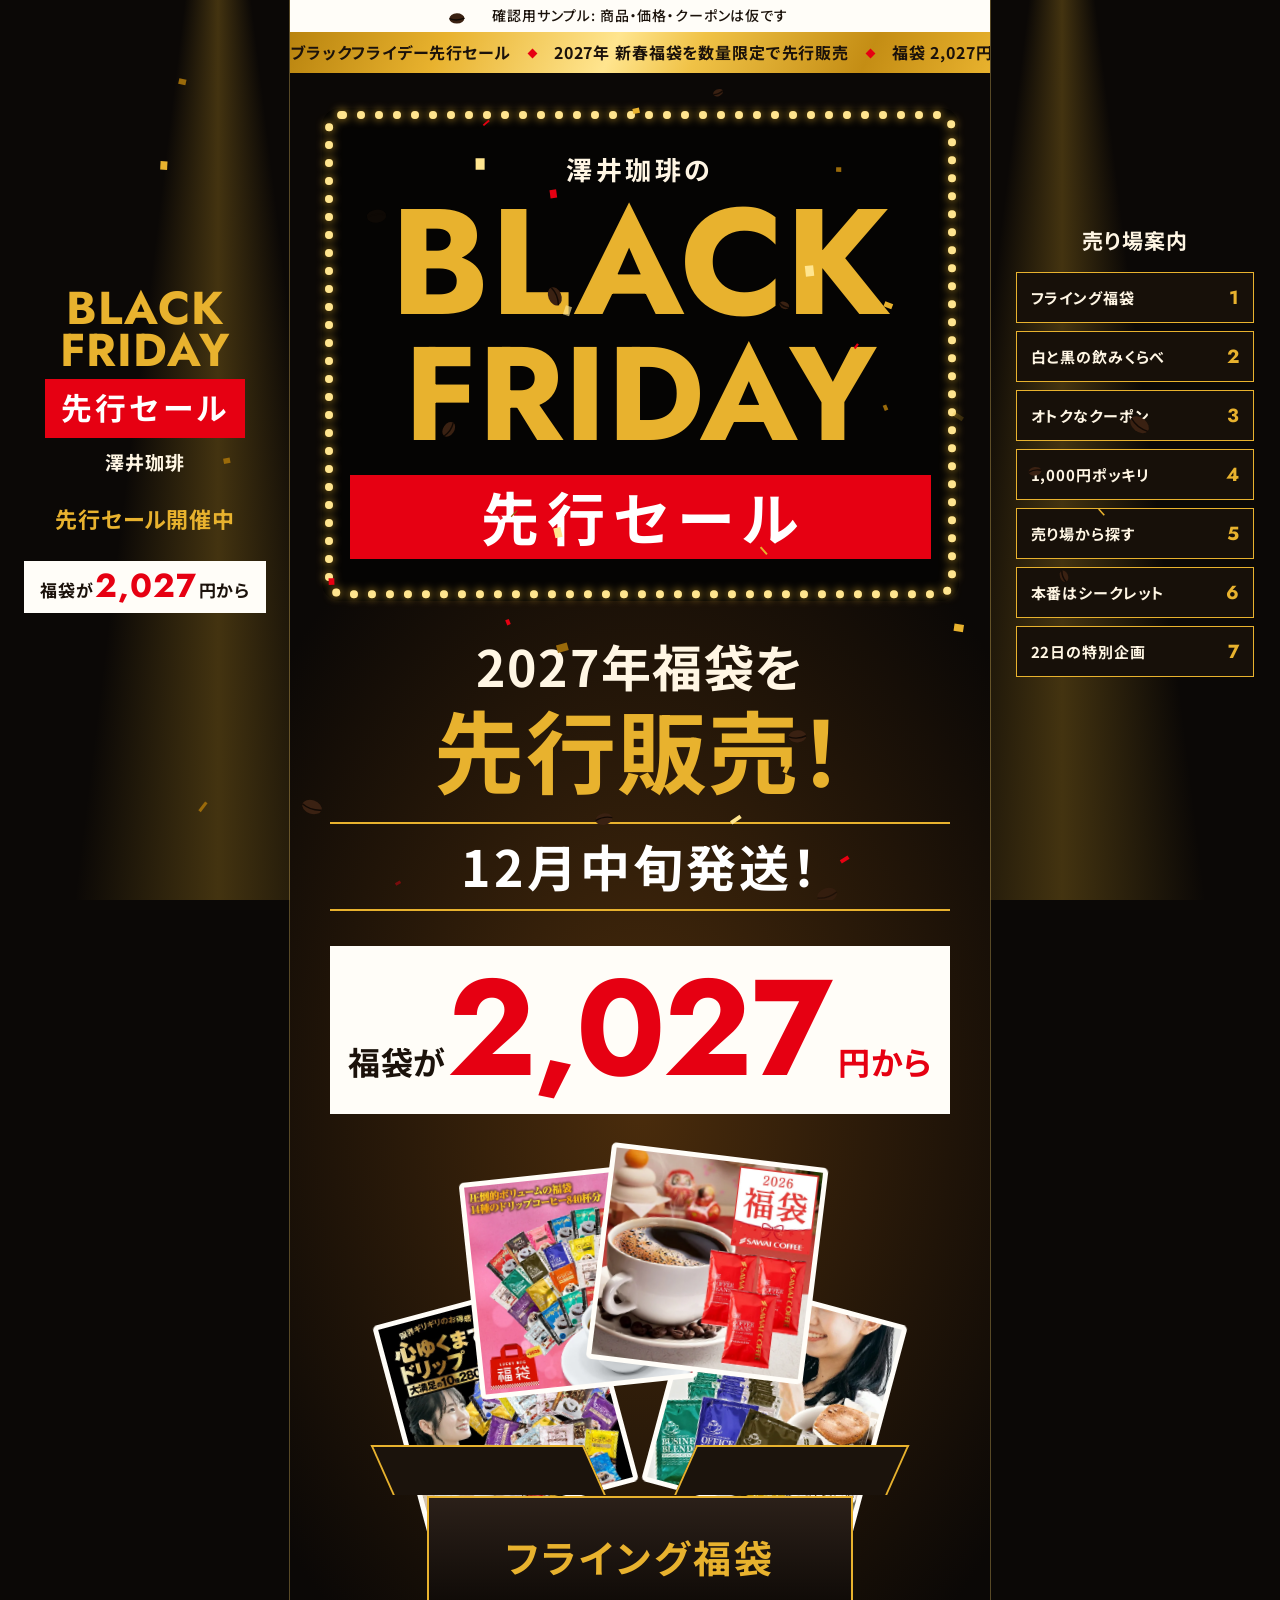
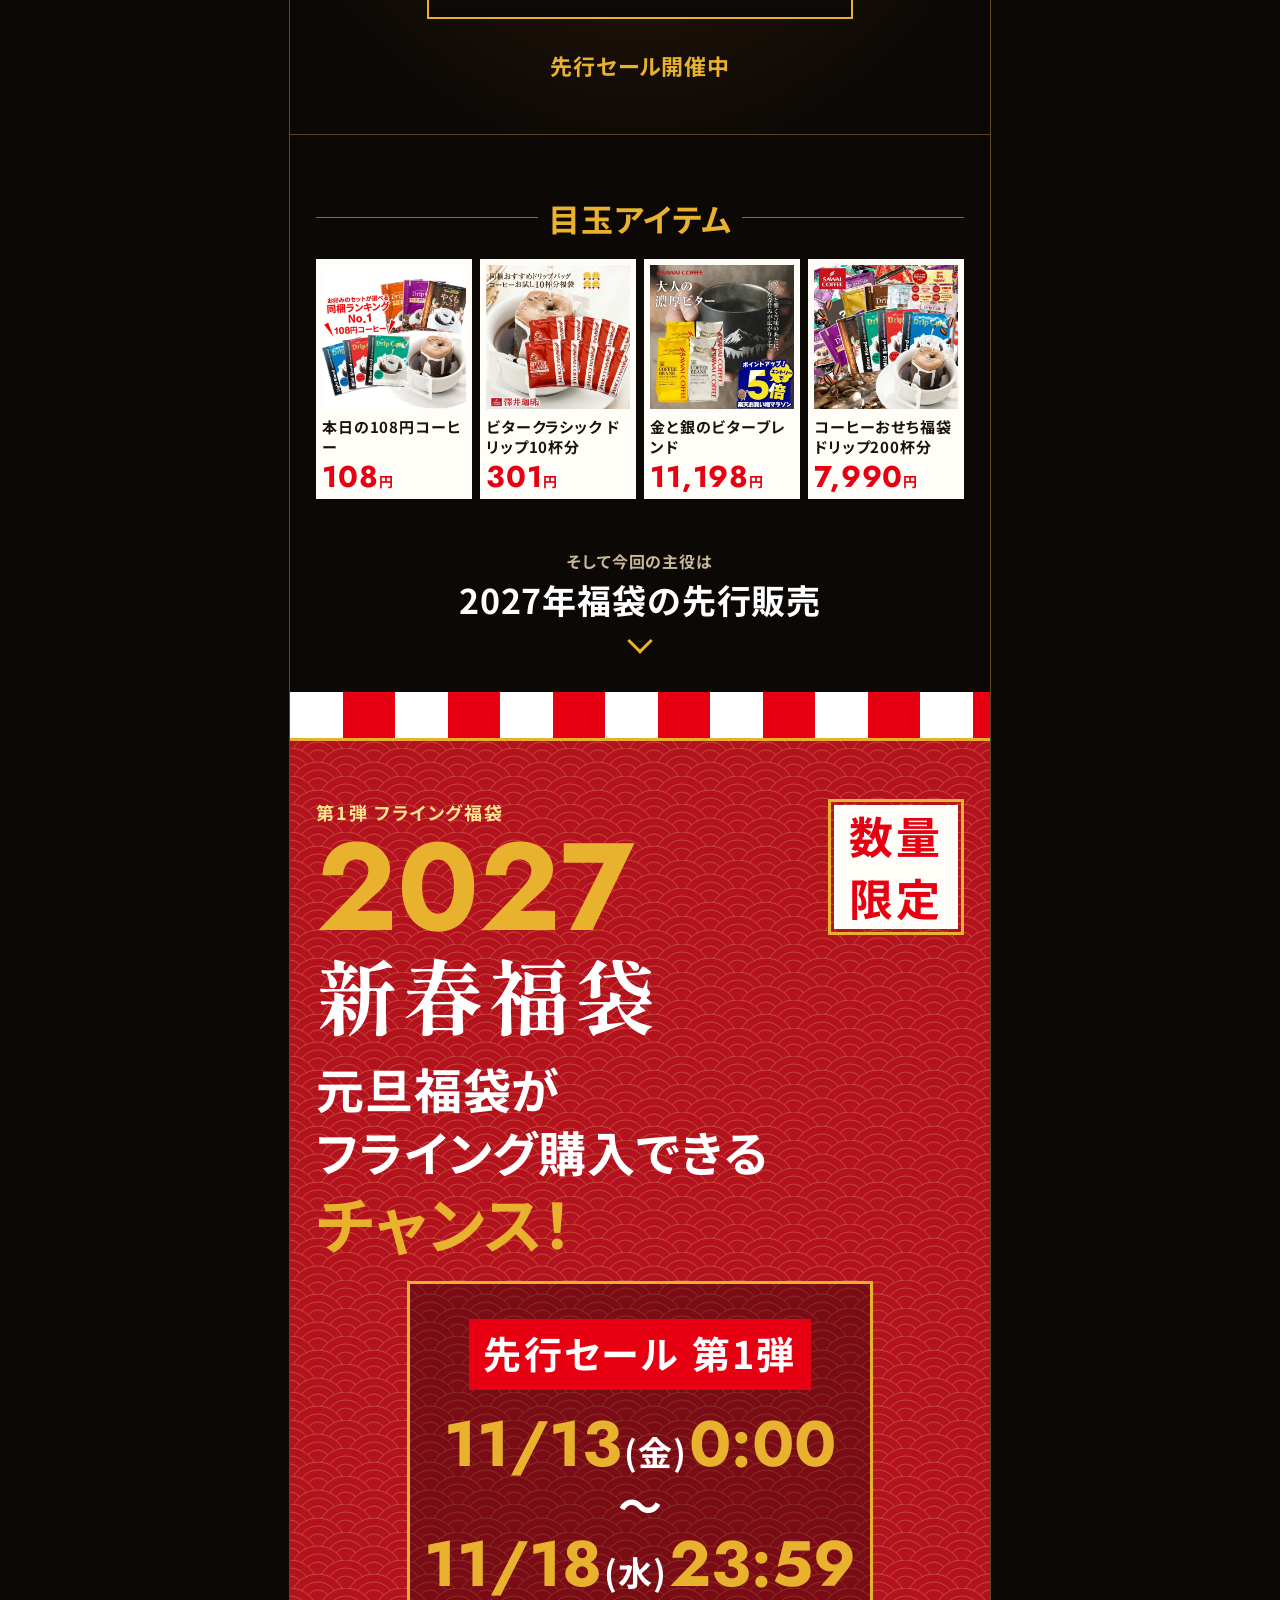
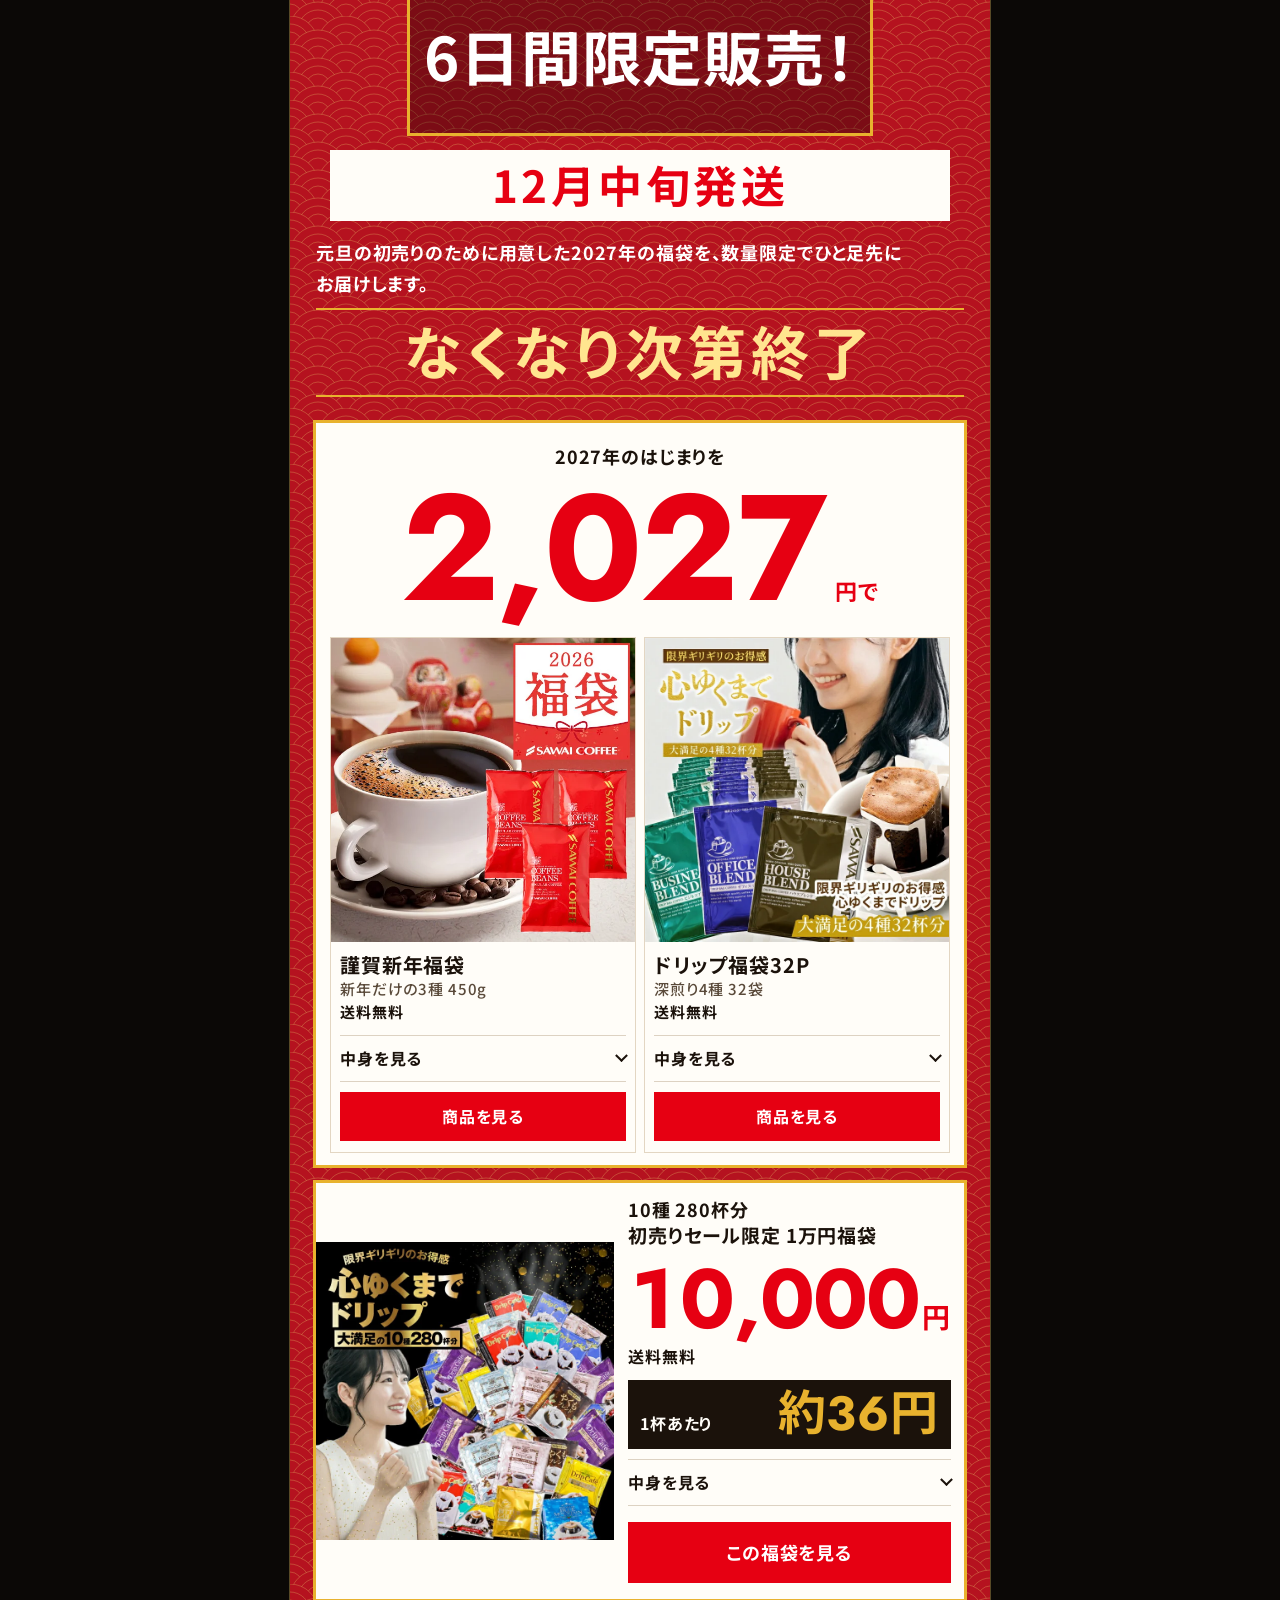
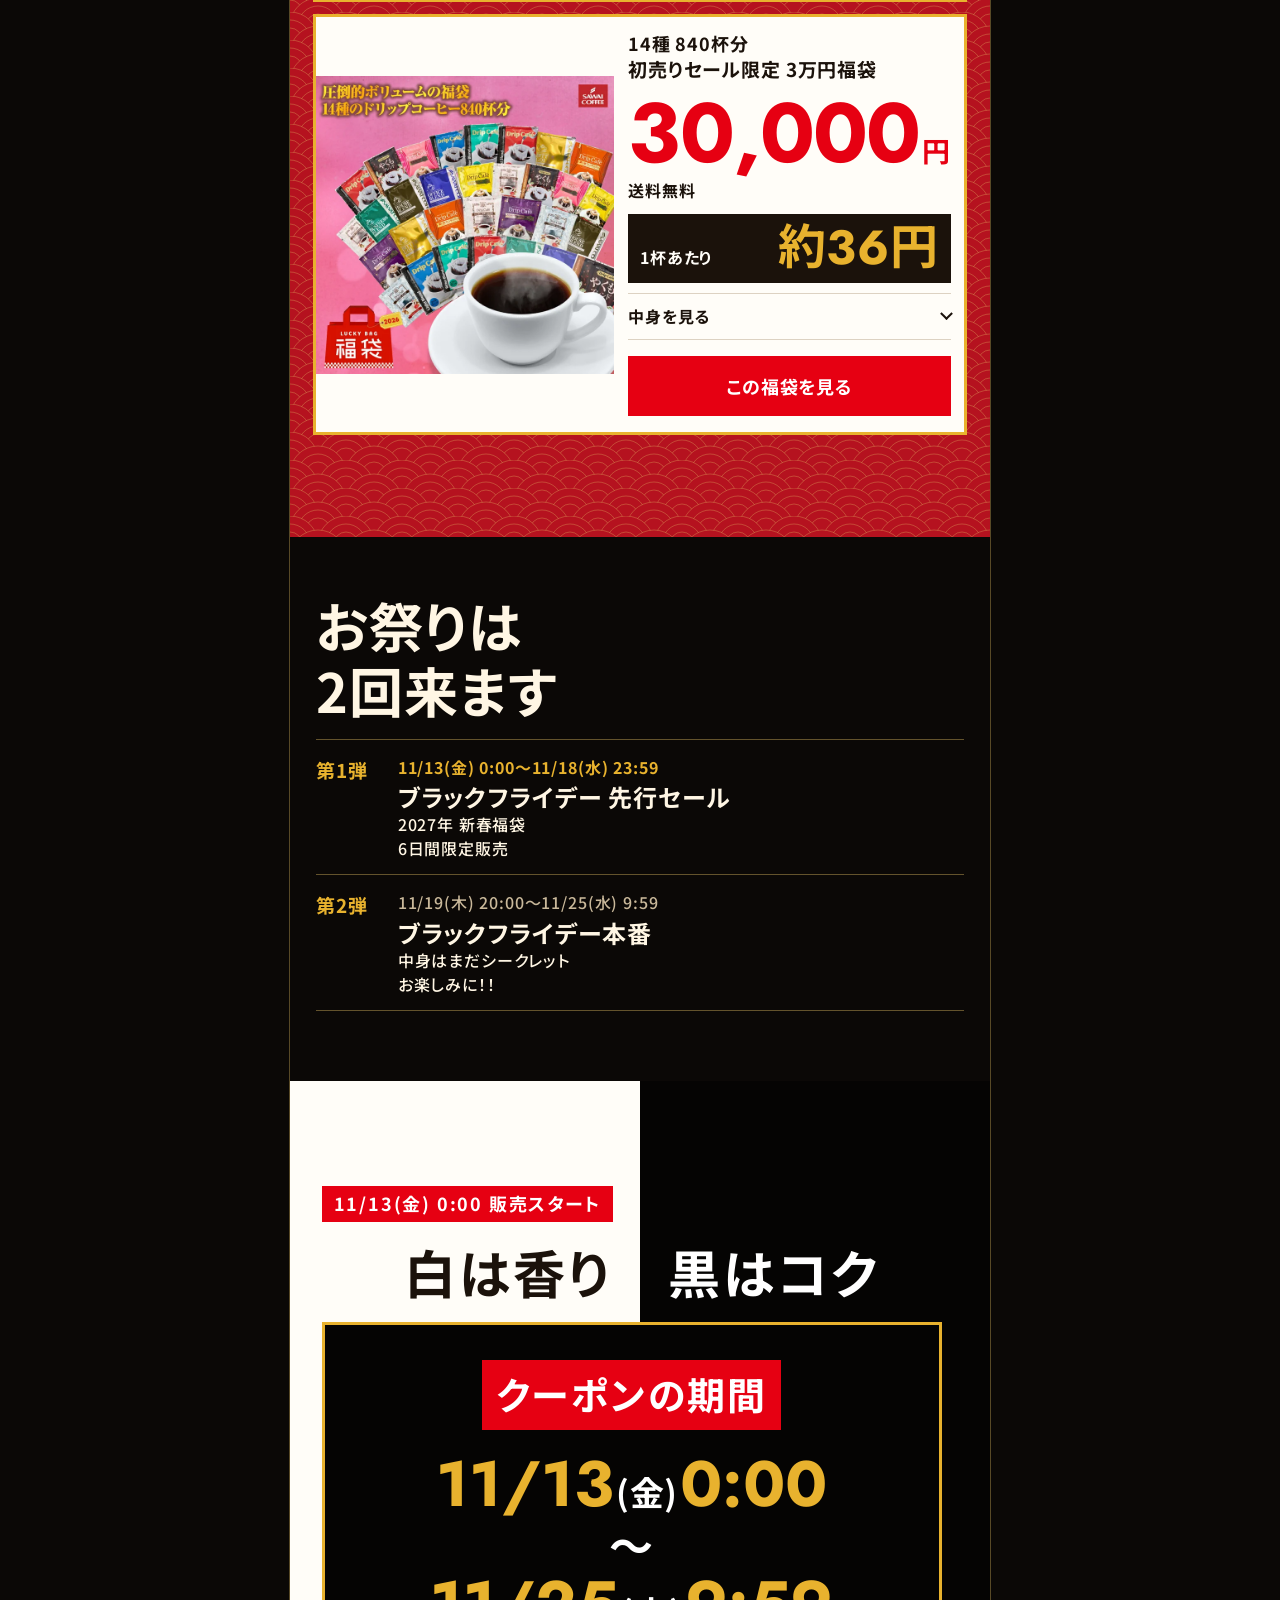
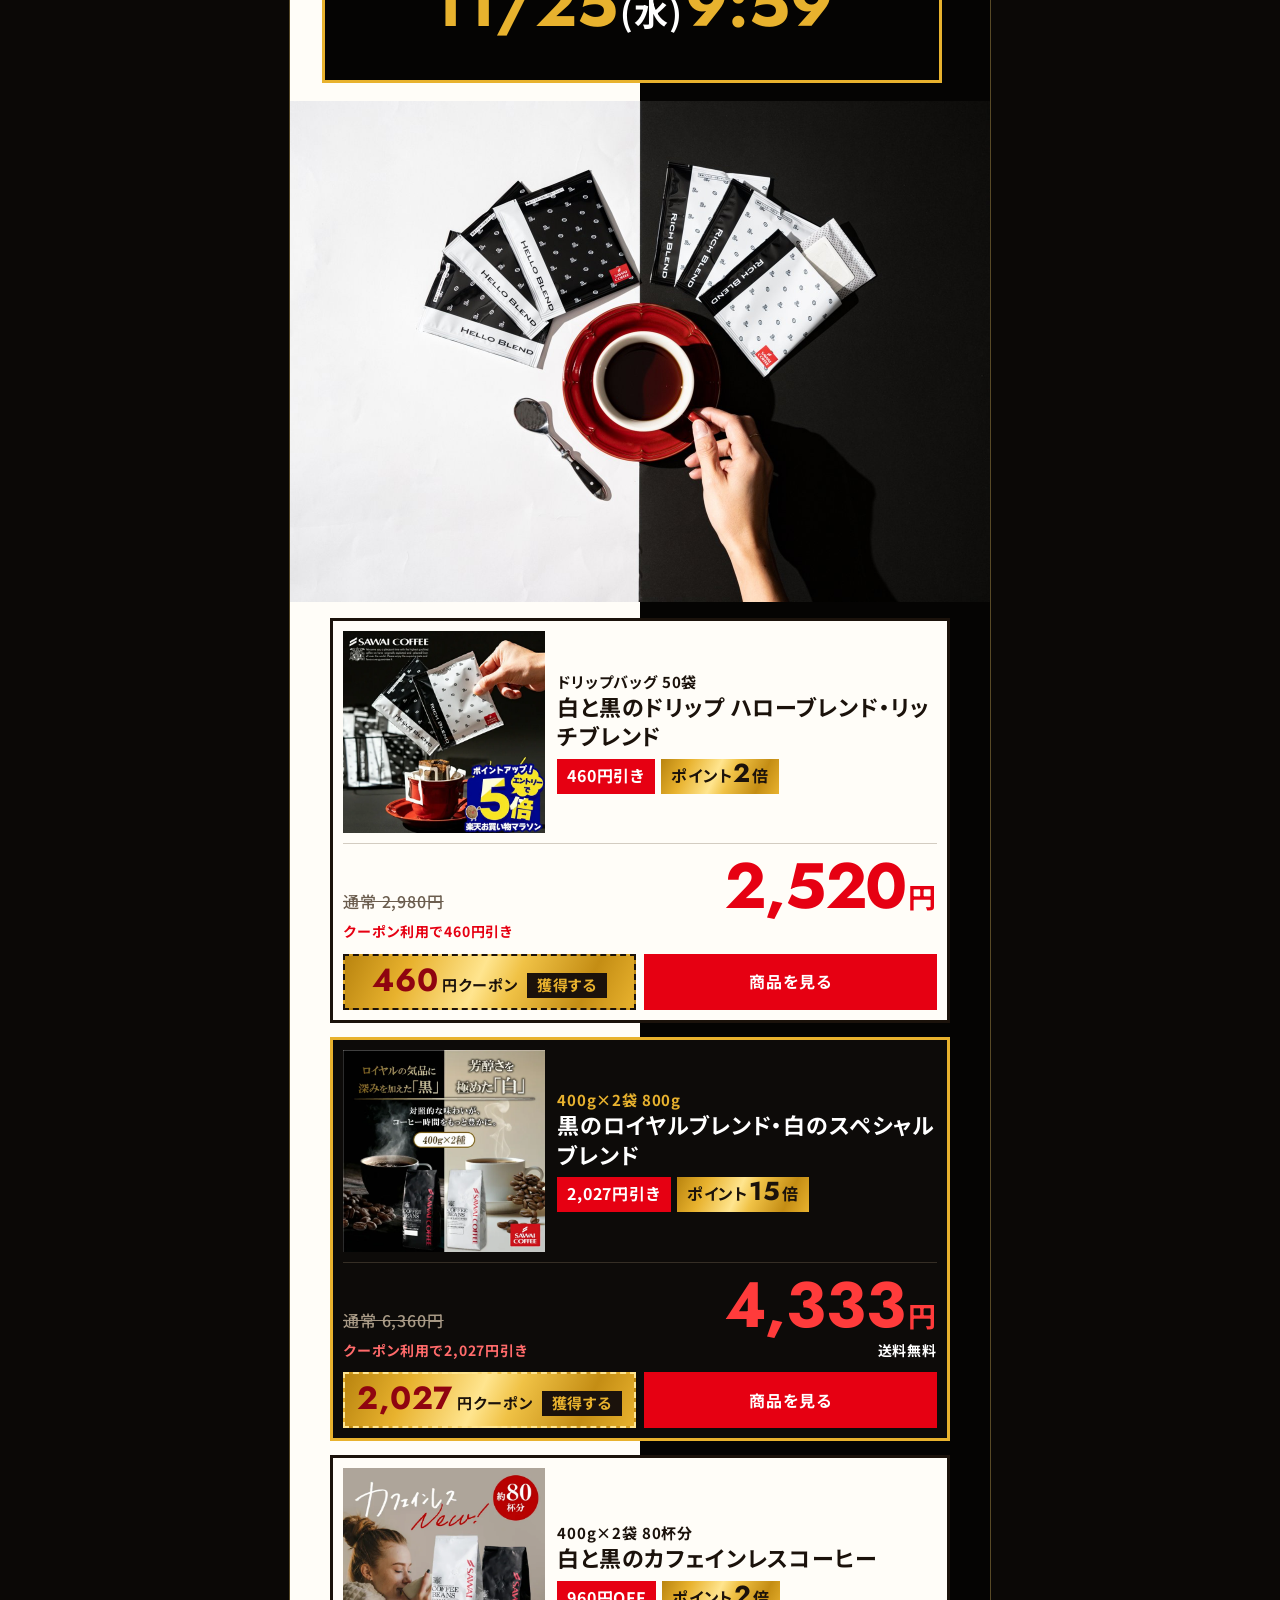
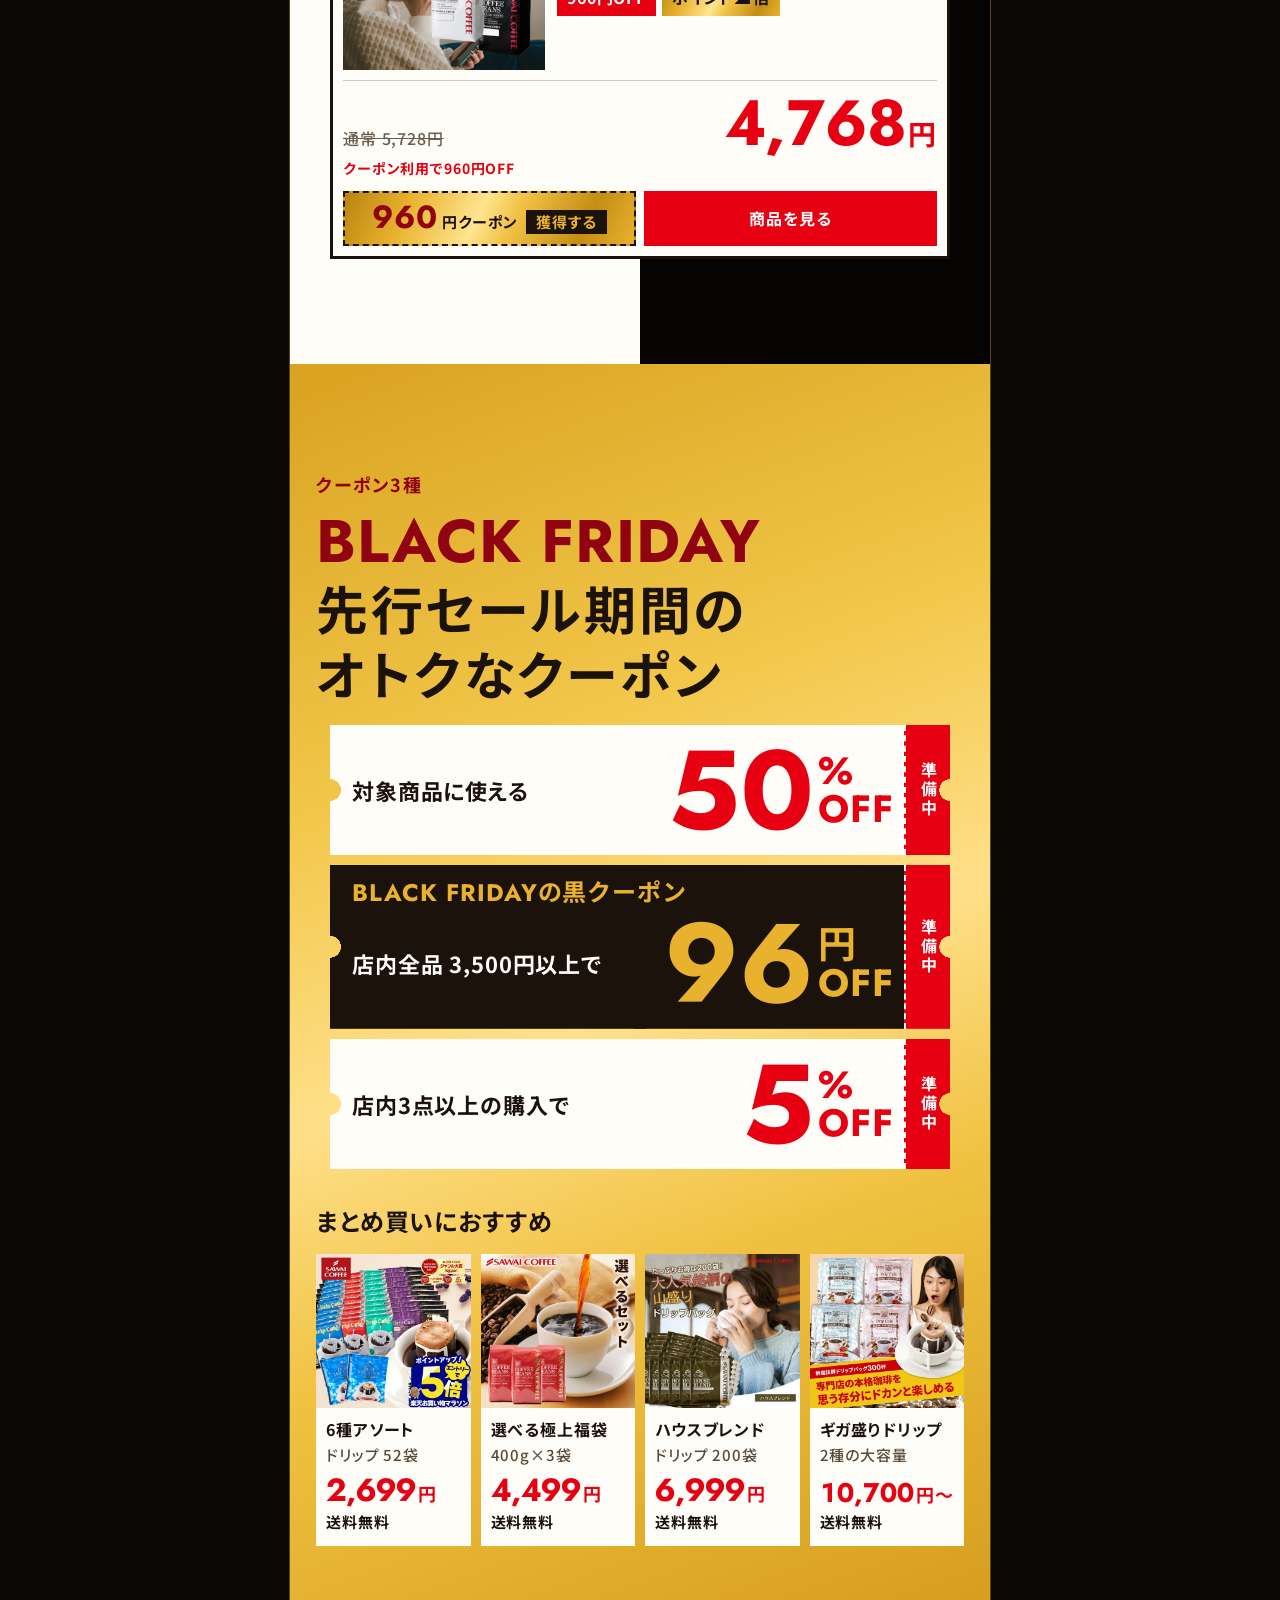
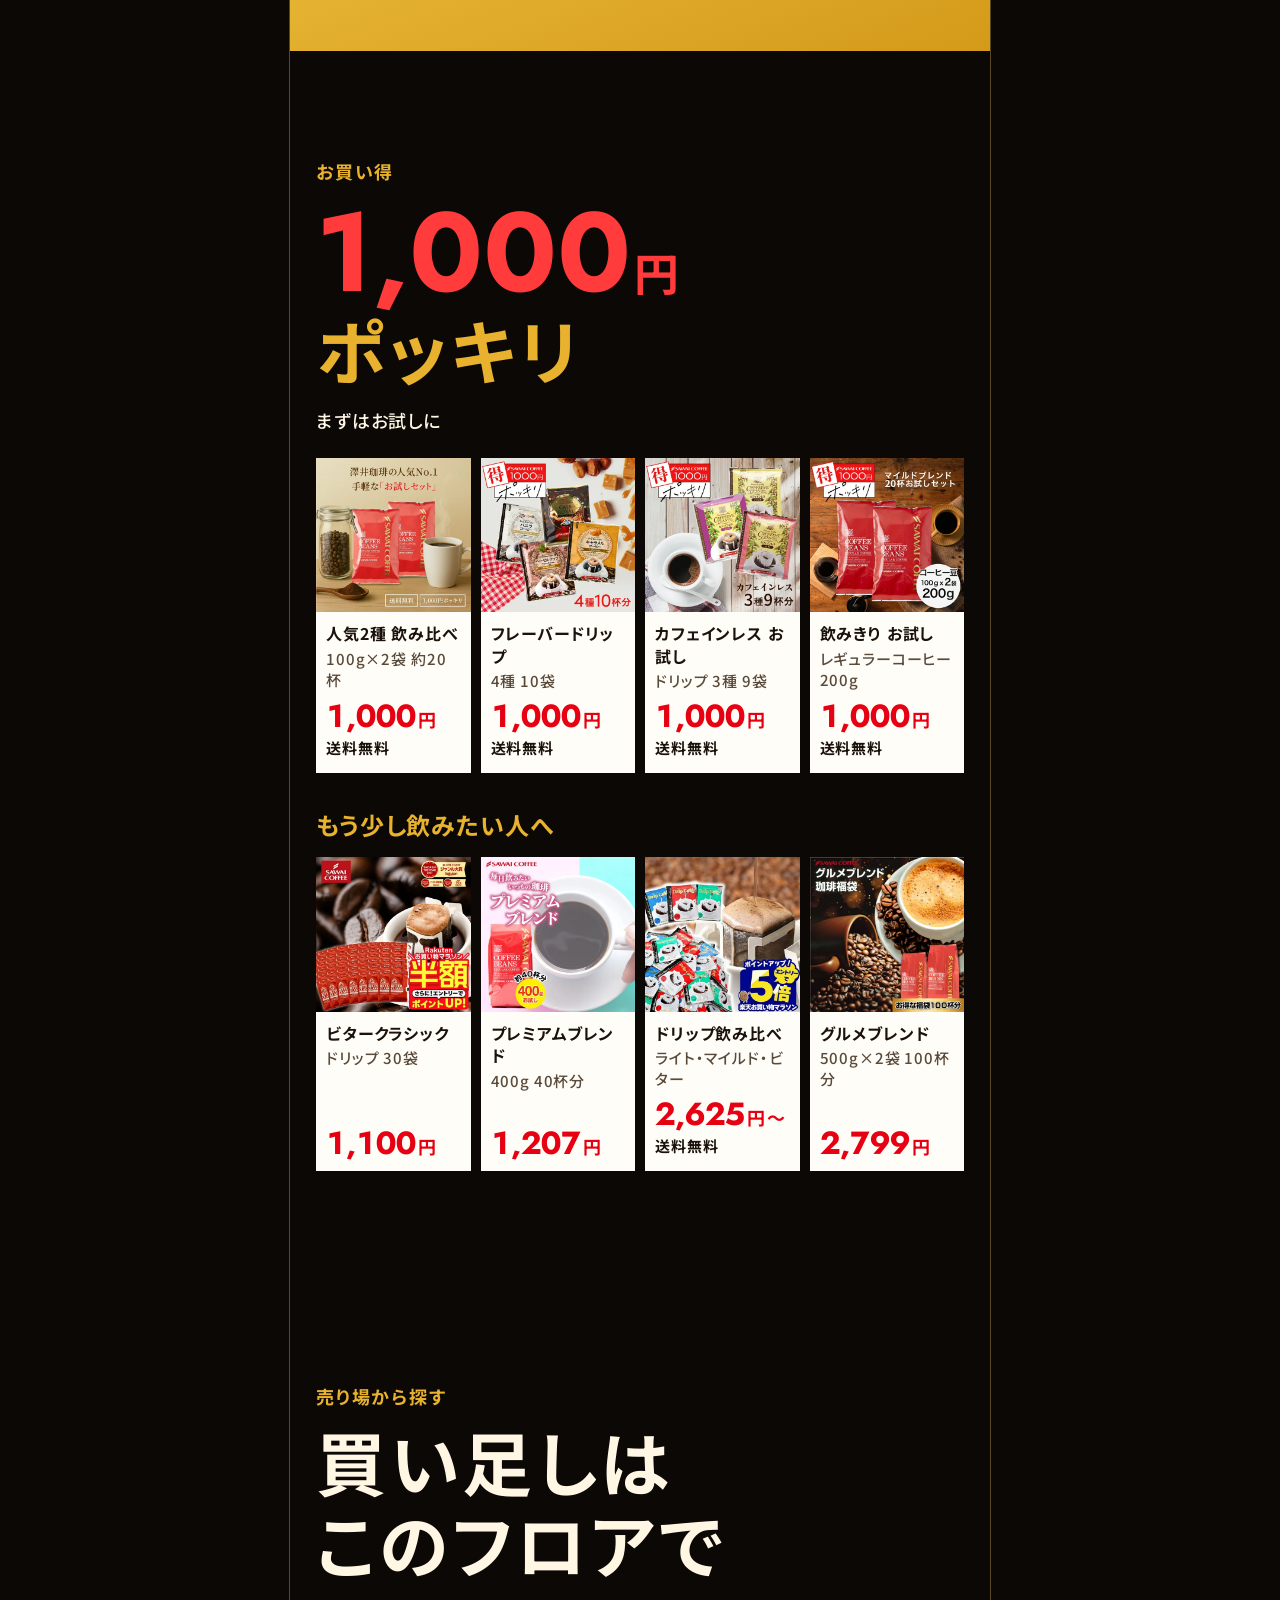
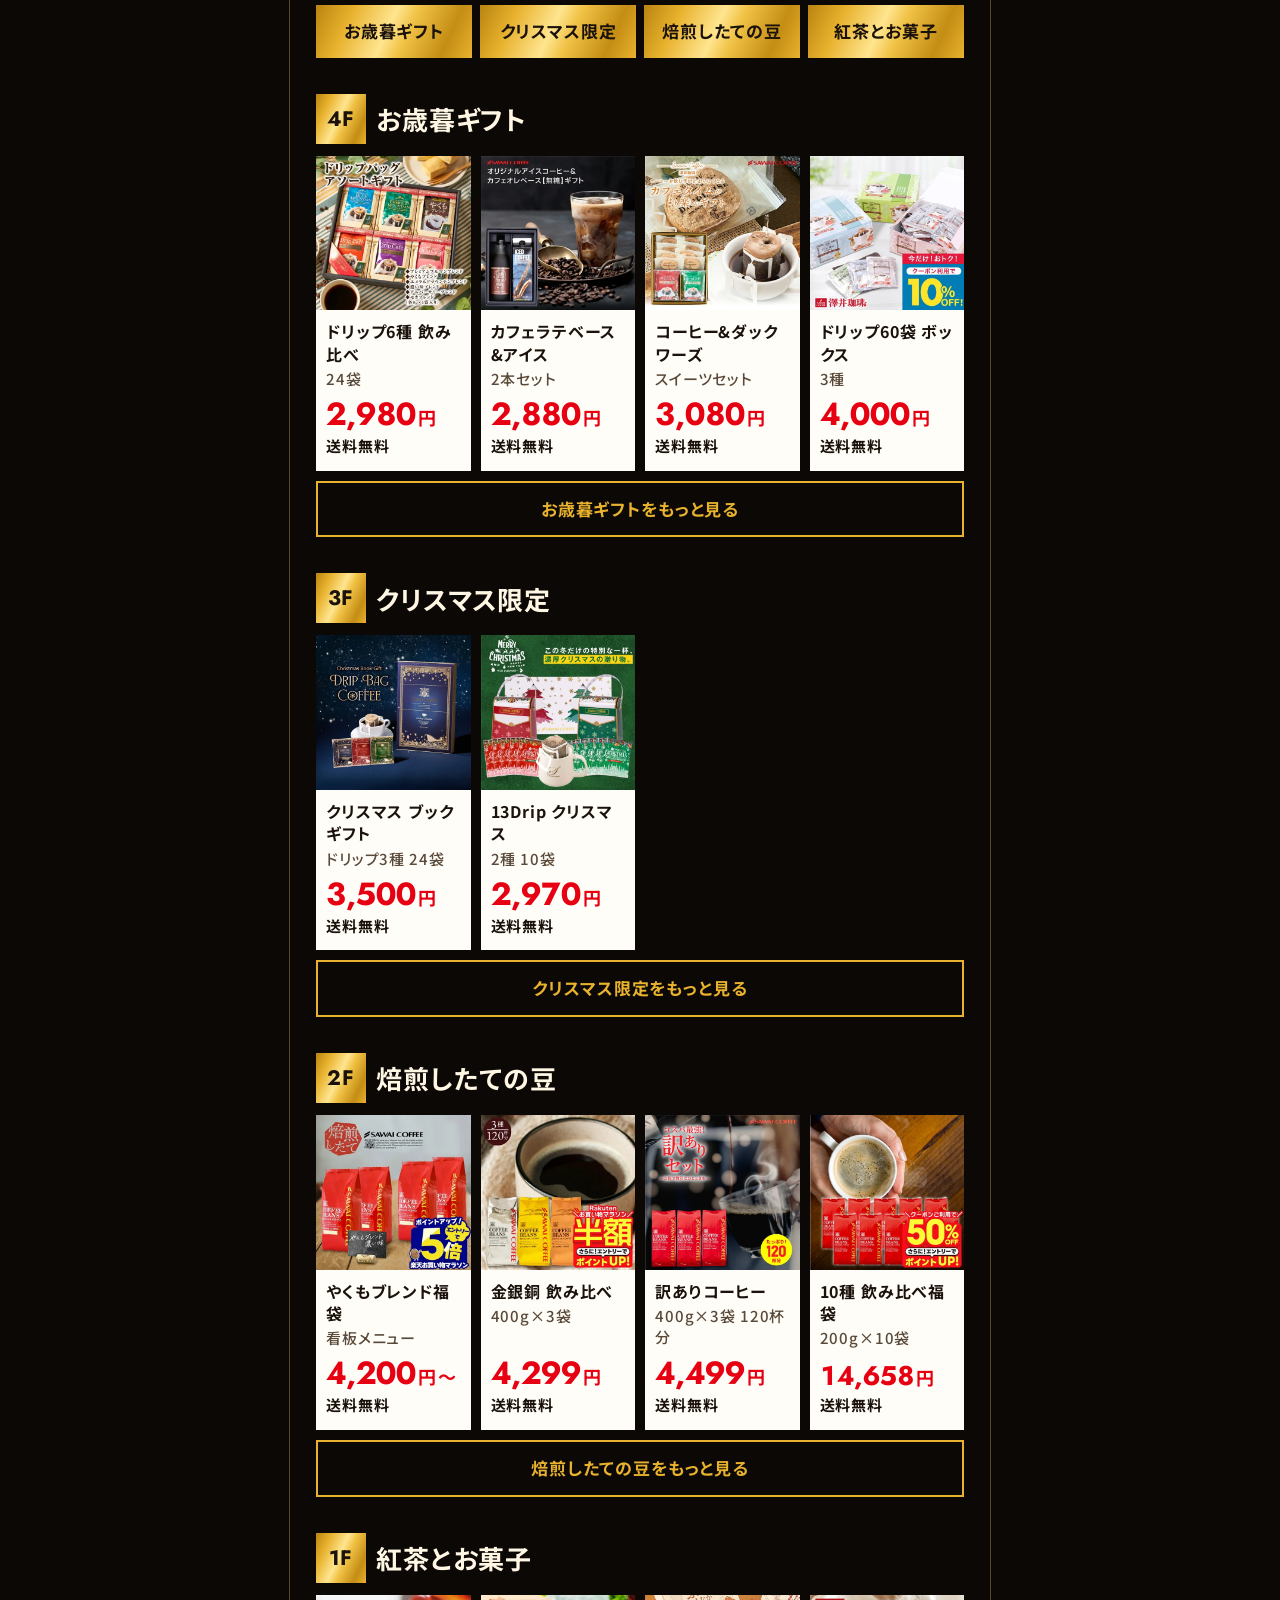
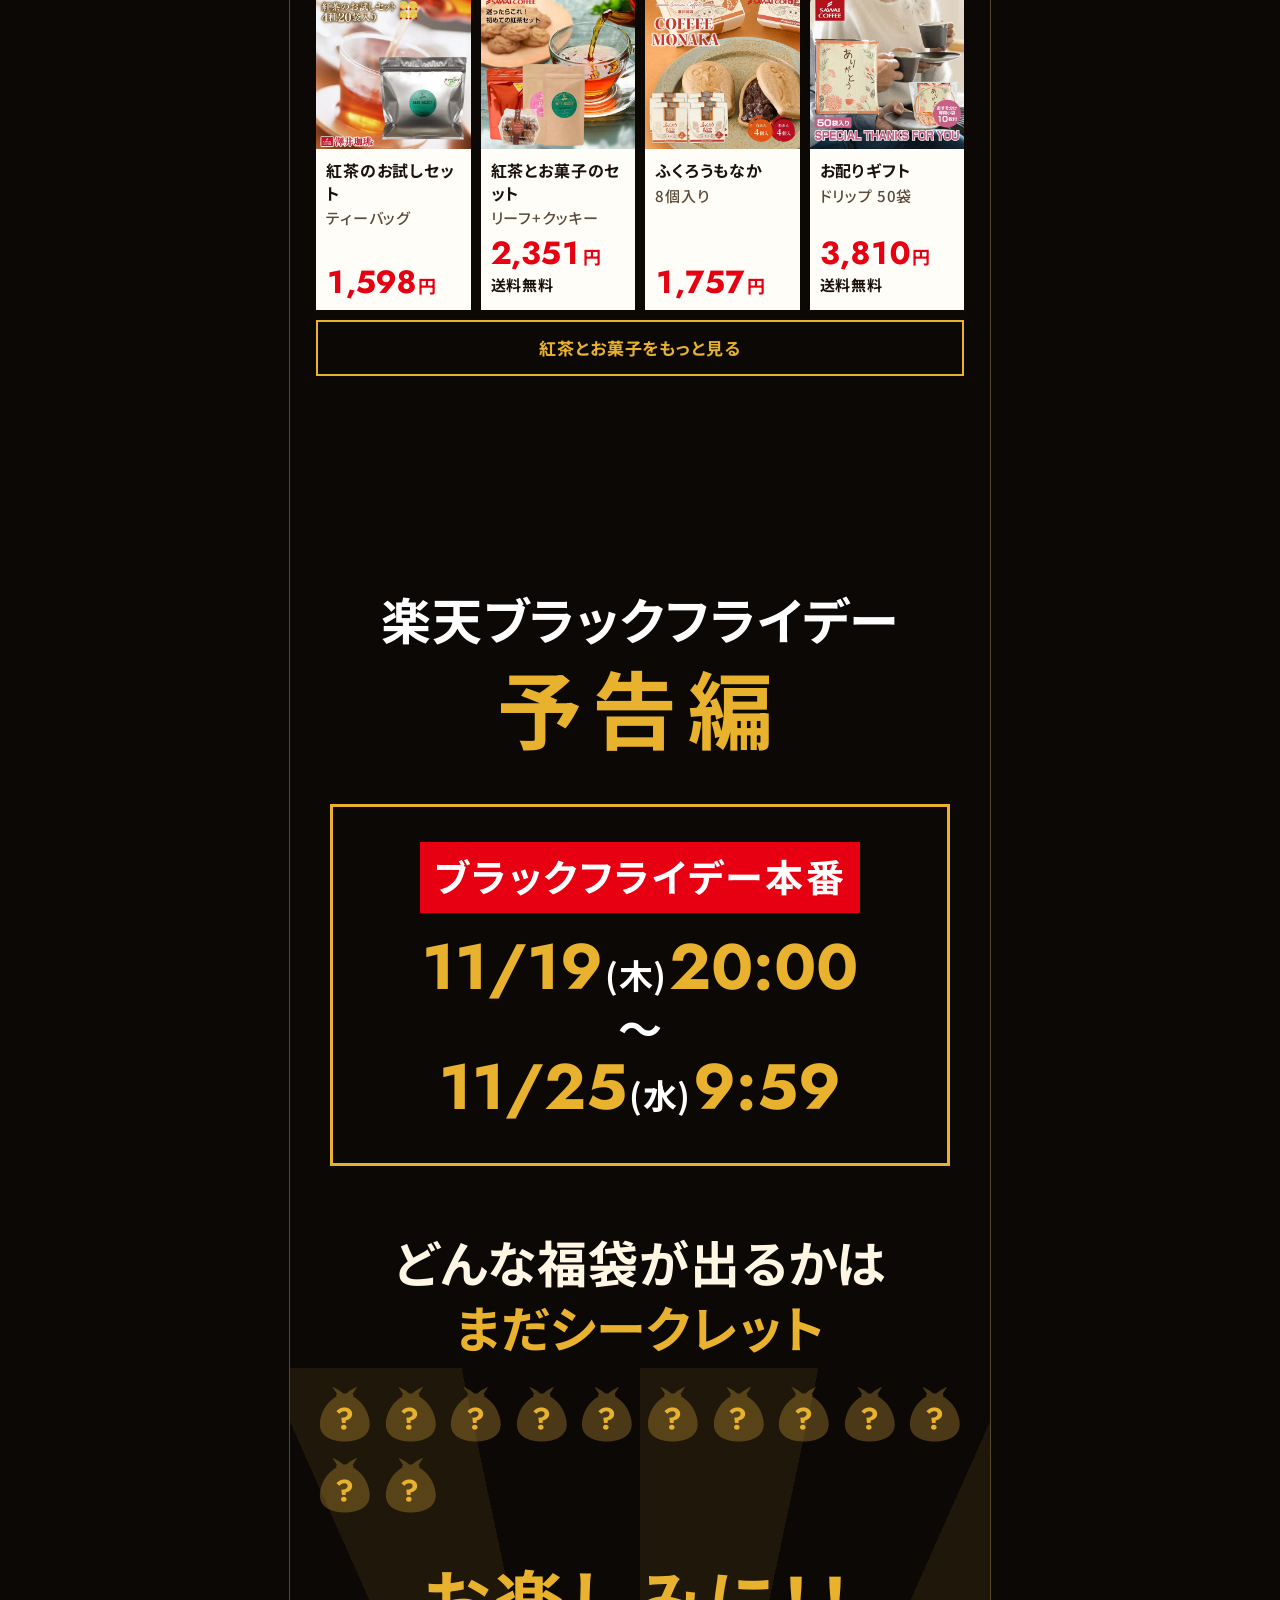
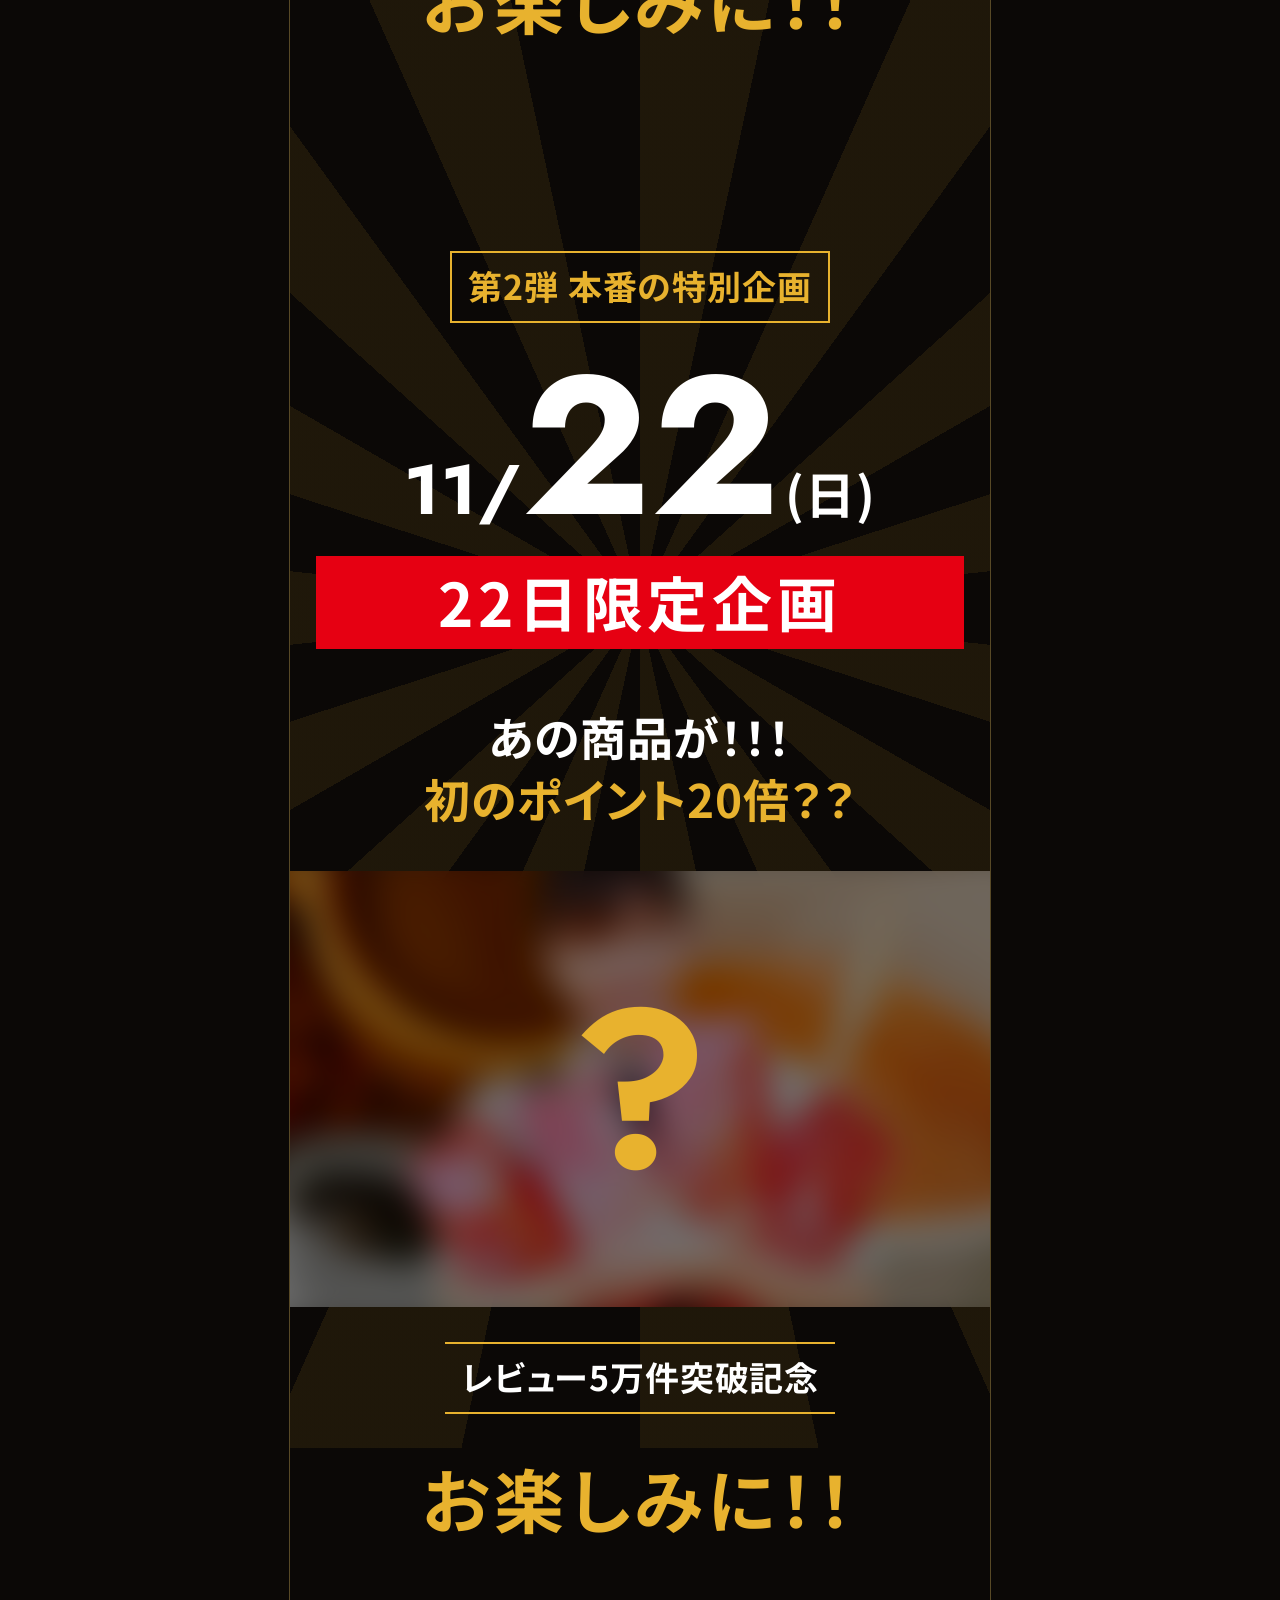
<file: index.html>
<!doctype html>
<html lang="ja">
<head>
<meta charset="utf-8">
<meta name="viewport" content="width=device-width, initial-scale=1">
<title>澤井珈琲 ブラックフライデー先行セール</title>
<meta name="robots" content="noindex"><!-- 確認用。納品時に削除 -->
<link rel="preconnect" href="https://fonts.googleapis.com">
<link rel="preconnect" href="https://fonts.gstatic.com" crossorigin>
<link href="https://fonts.googleapis.com/css2?family=Jost:wght@500;700&family=Noto+Sans+JP:wght@400;500;700&family=Shippori+Mincho+B1:wght@700&display=swap" rel="stylesheet">
<link rel="stylesheet" href="css/bf-core.css">
<link rel="stylesheet" href="css/theme-sawai.css">
</head>
<body data-zone="black">

<!-- 両脇の舞台。PC幅でだけ見える -->
<div class="stage" aria-hidden="true"><i class="spot spot-l"></i><i class="spot spot-r"></i></div>
<canvas id="fx" aria-hidden="true"></canvas>

<aside class="rail rail-l" id="railL"></aside>
<aside class="rail rail-r" id="railR"></aside>

<main class="col" id="app"></main>

<nav class="tabbar" id="tabbar" aria-label="ページ内メニュー"></nav>

<script src="js/shop-data.js"></script>
<script src="js/bf-core.js"></script>
</body>
</html>
</file>
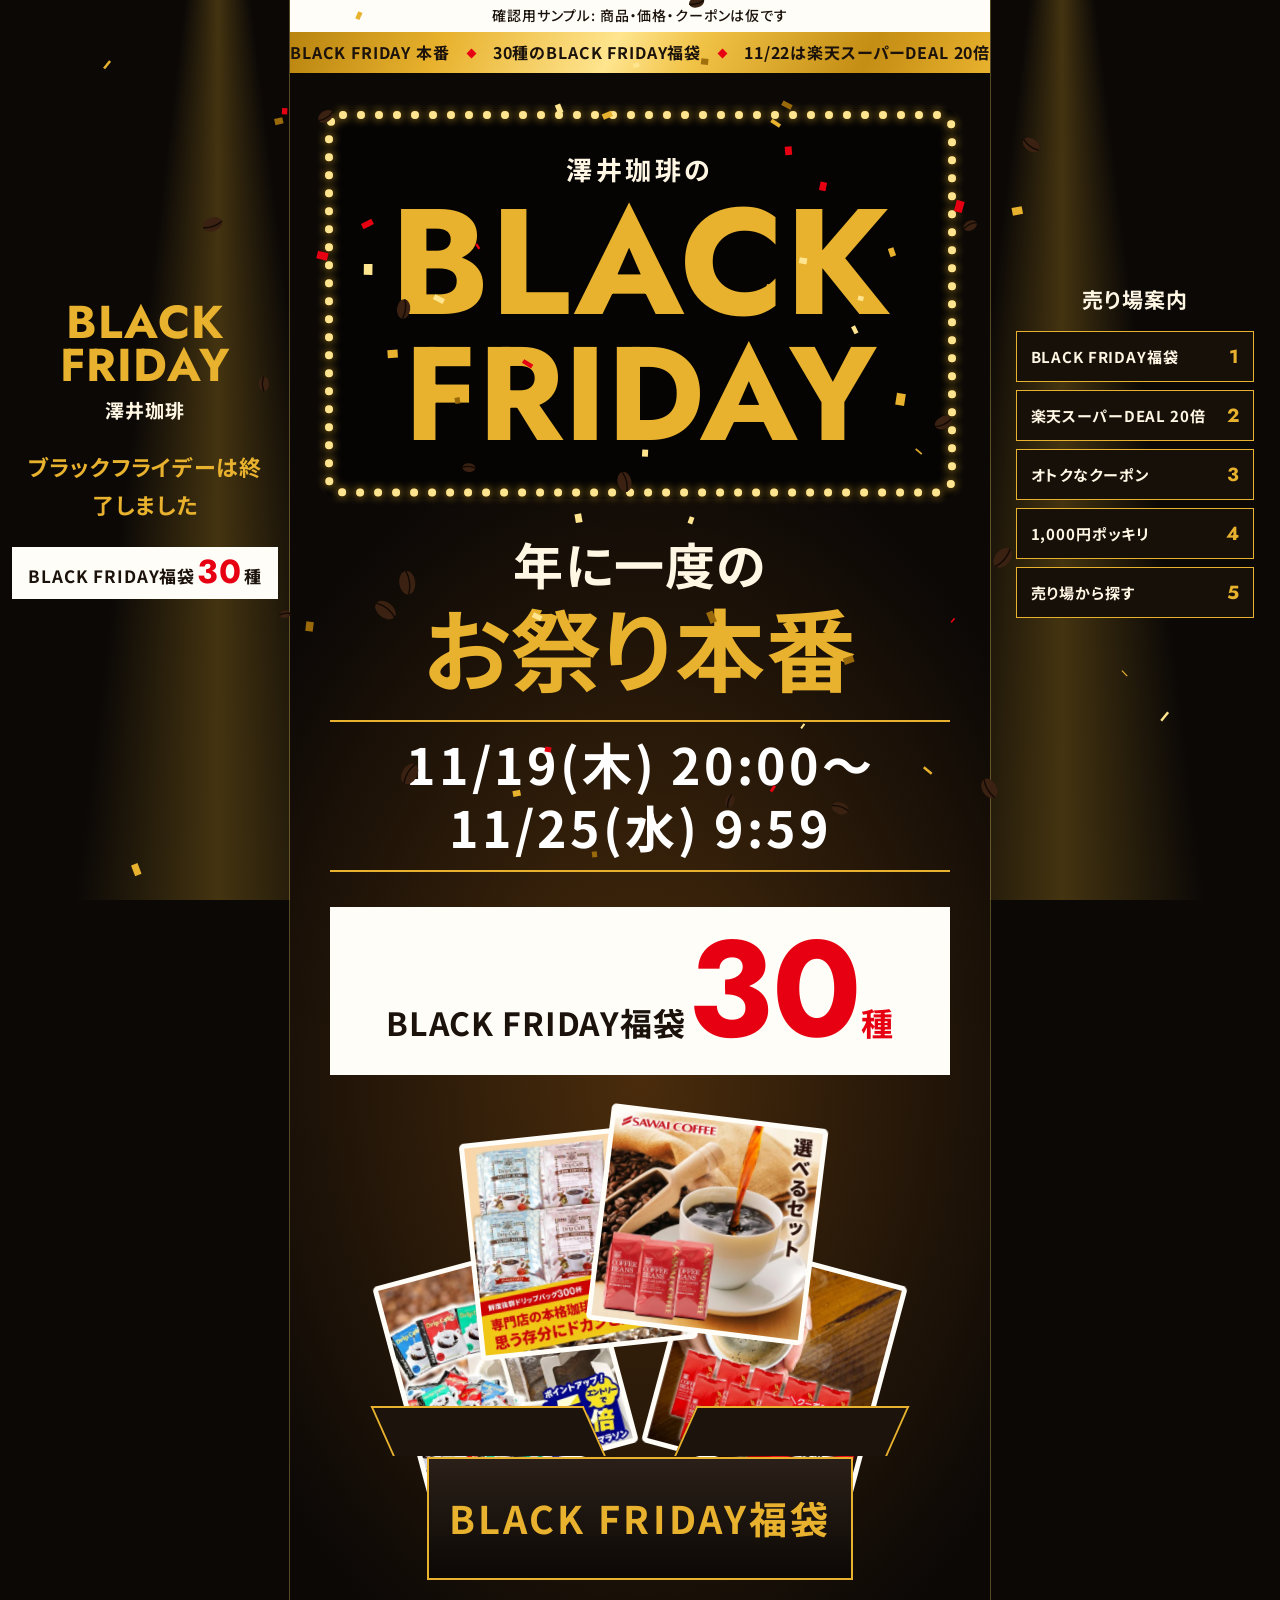
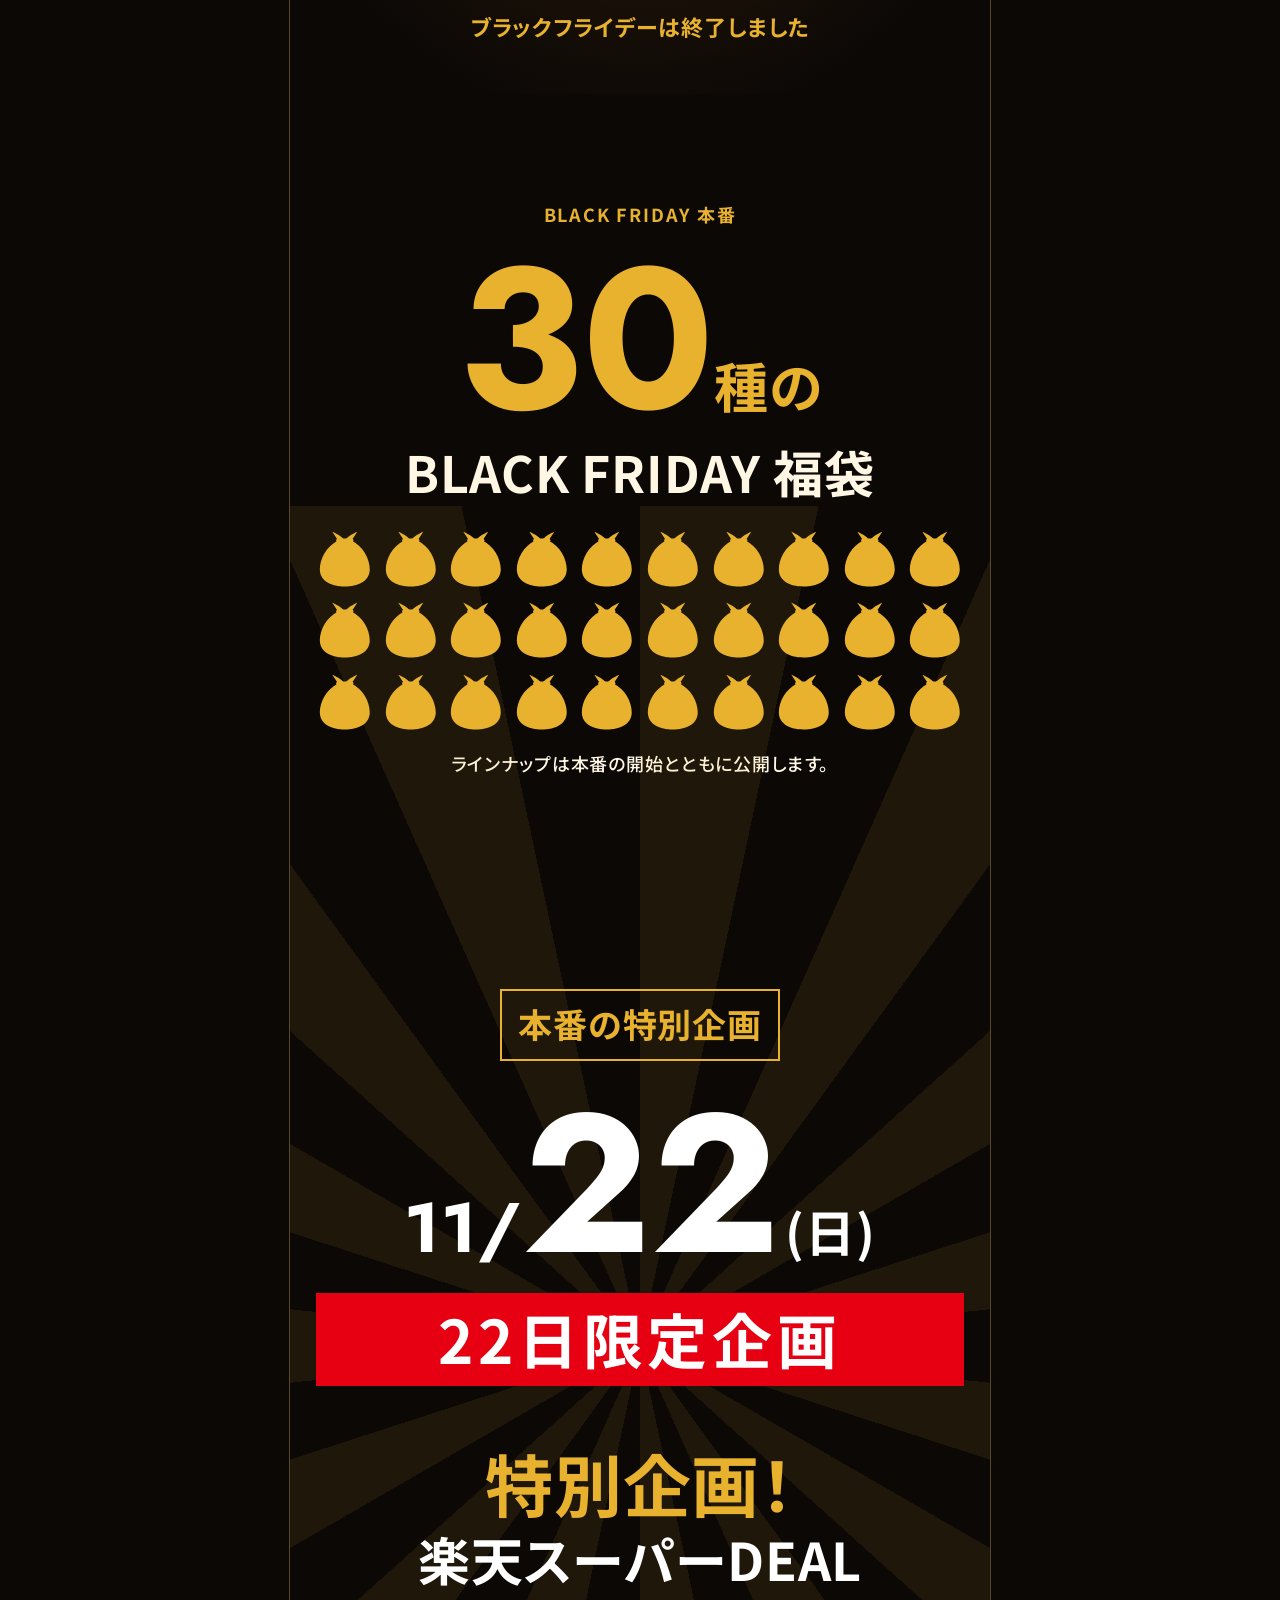
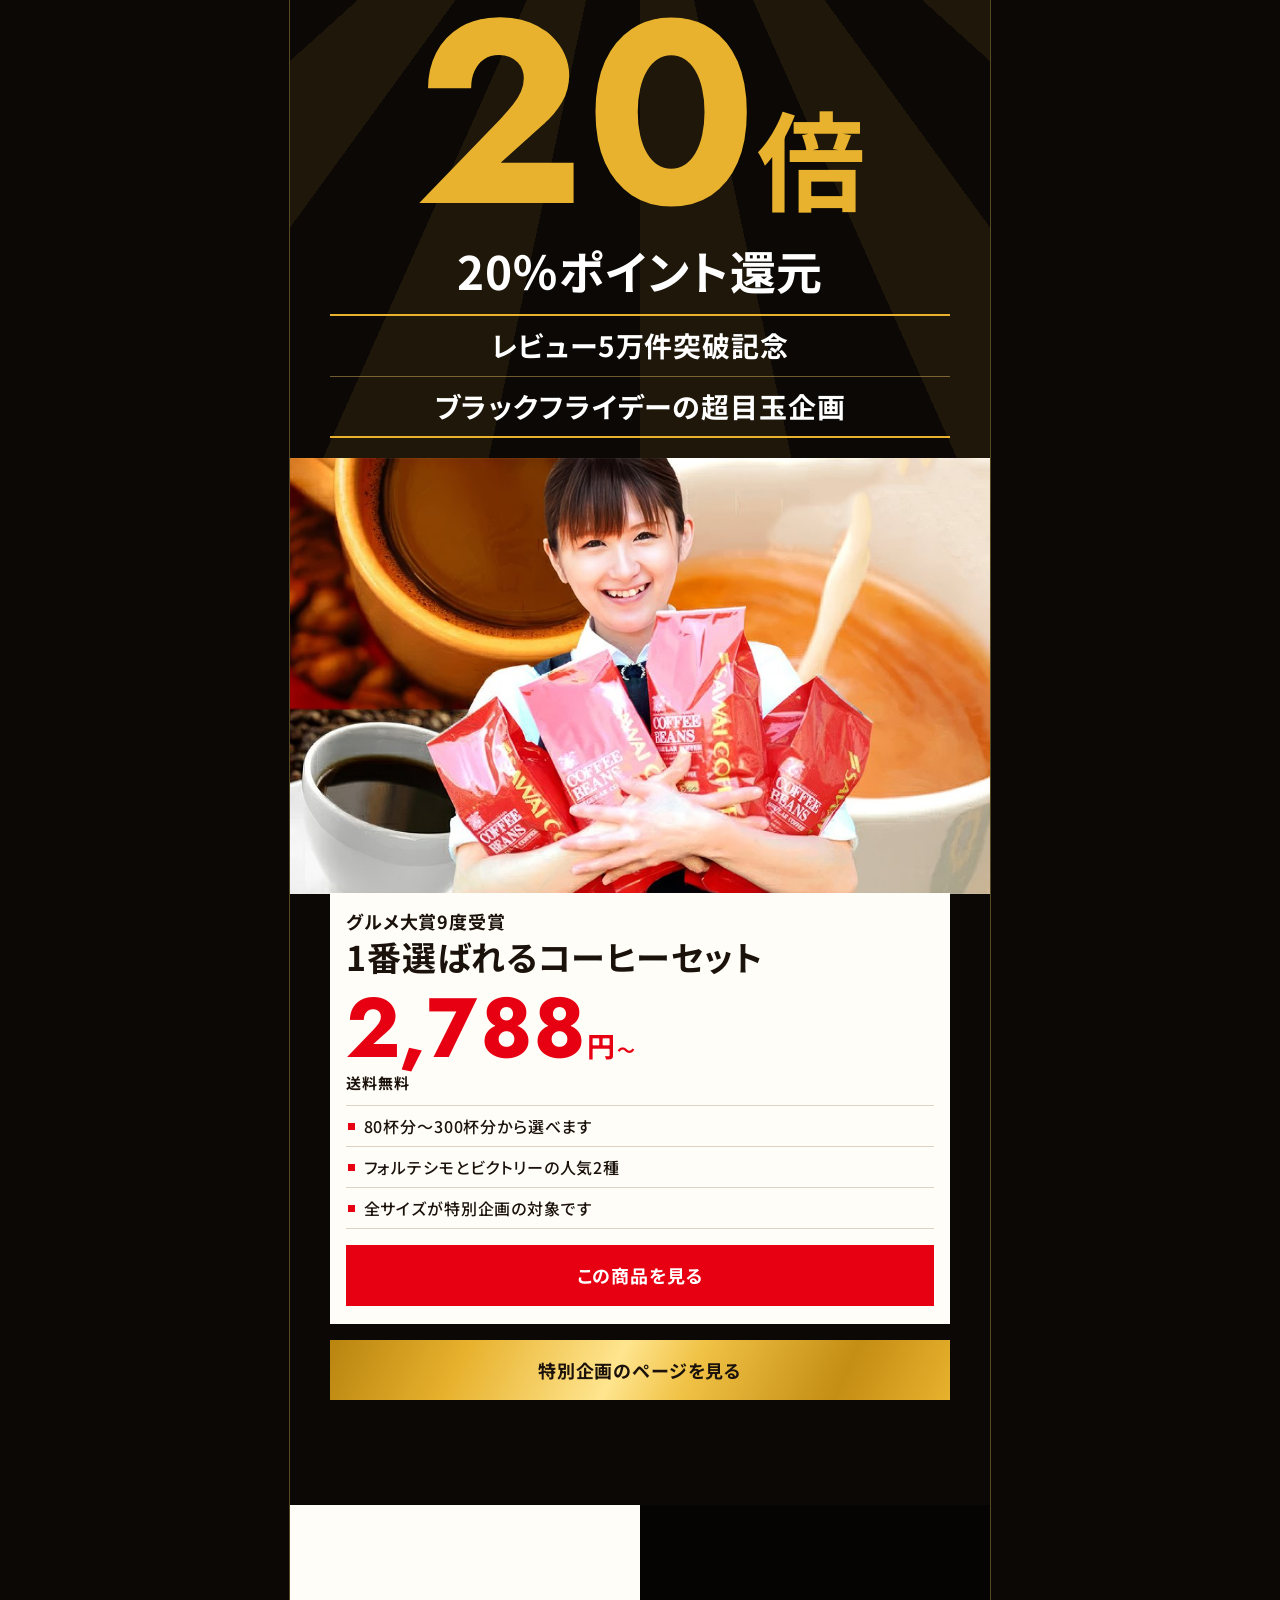
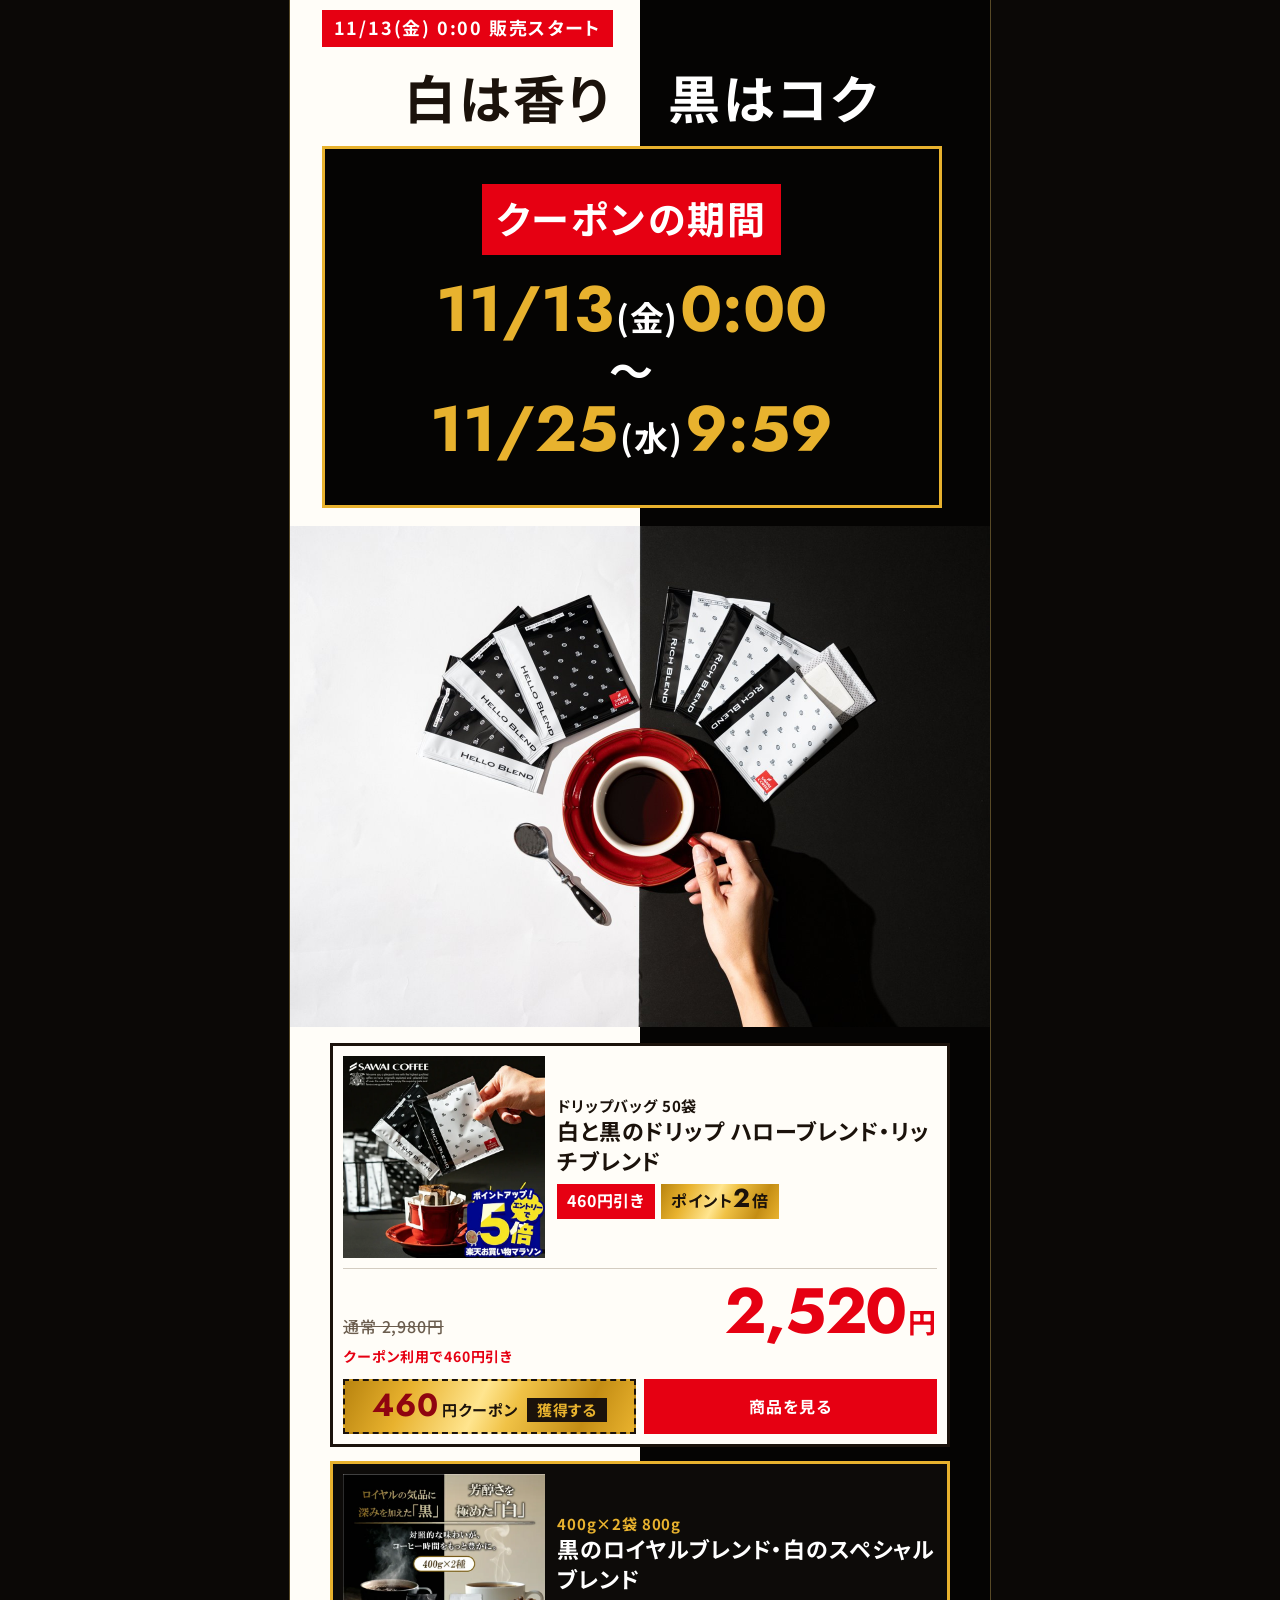
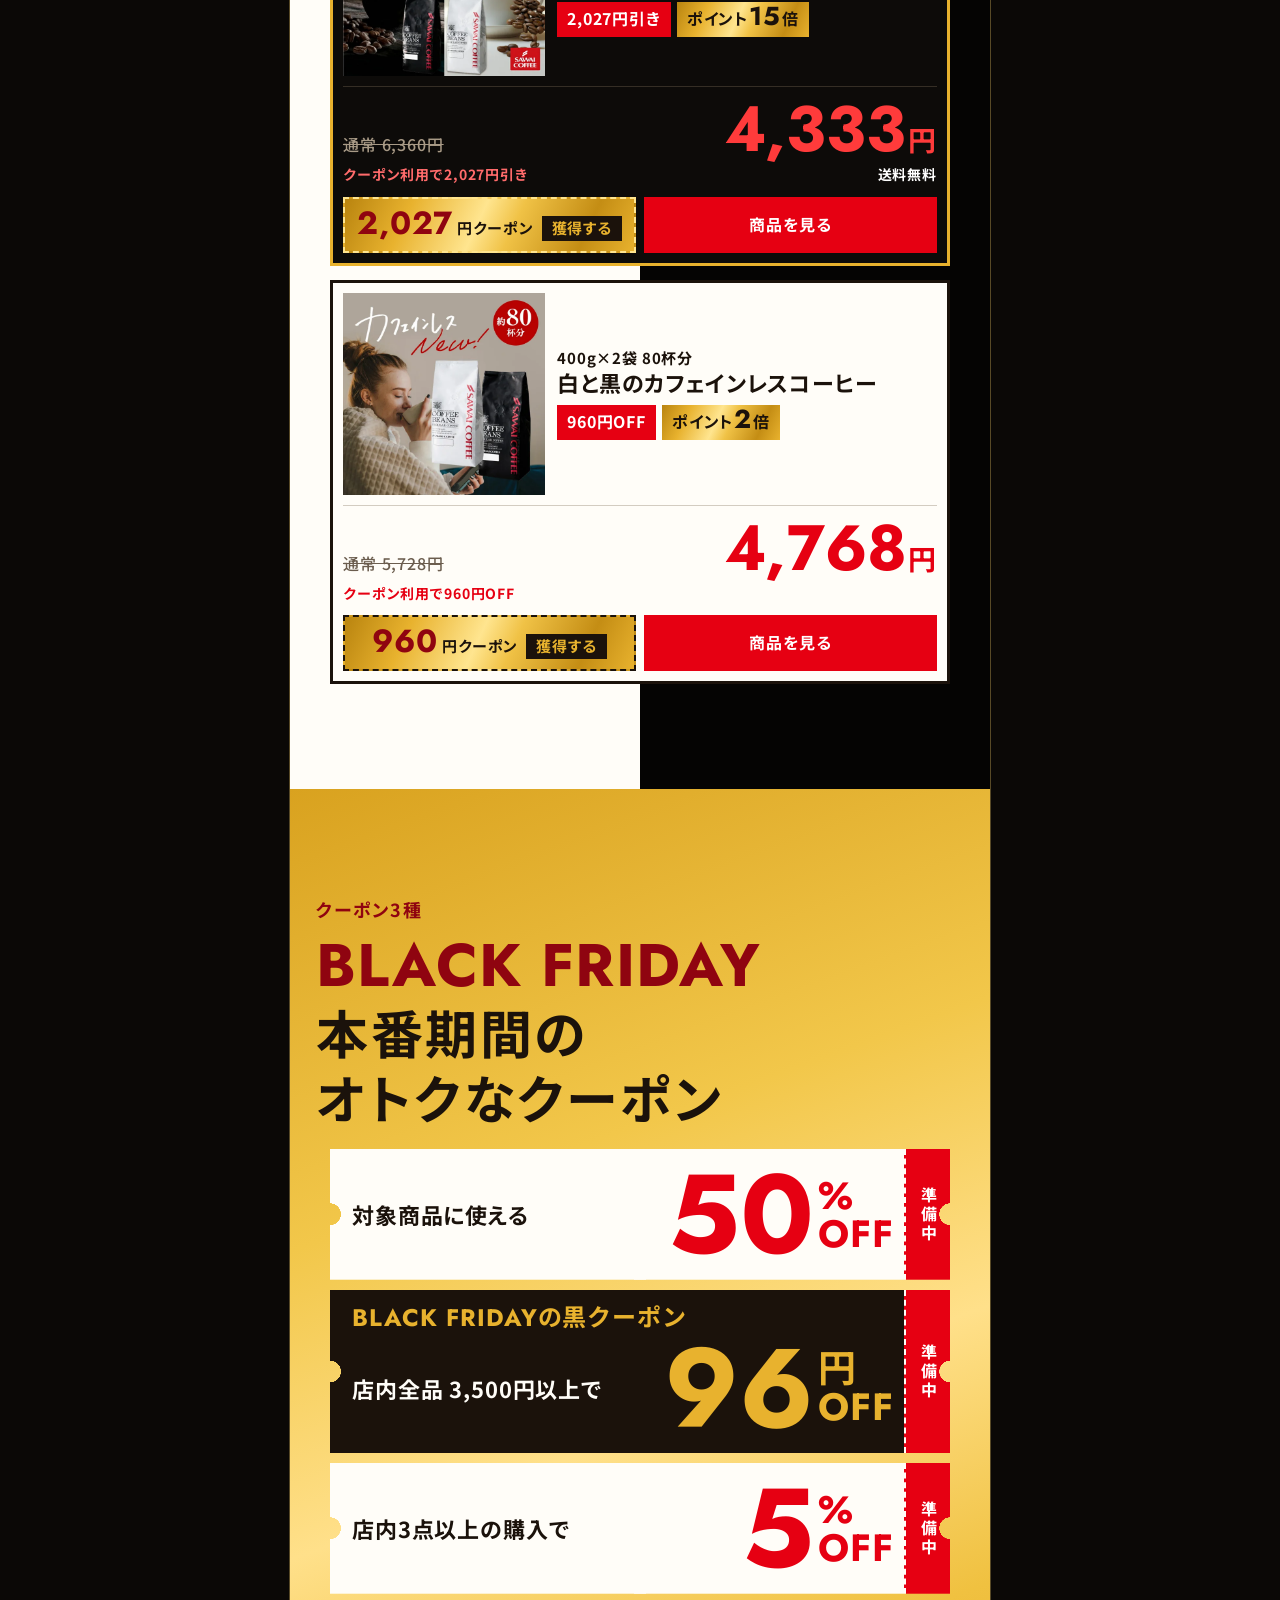
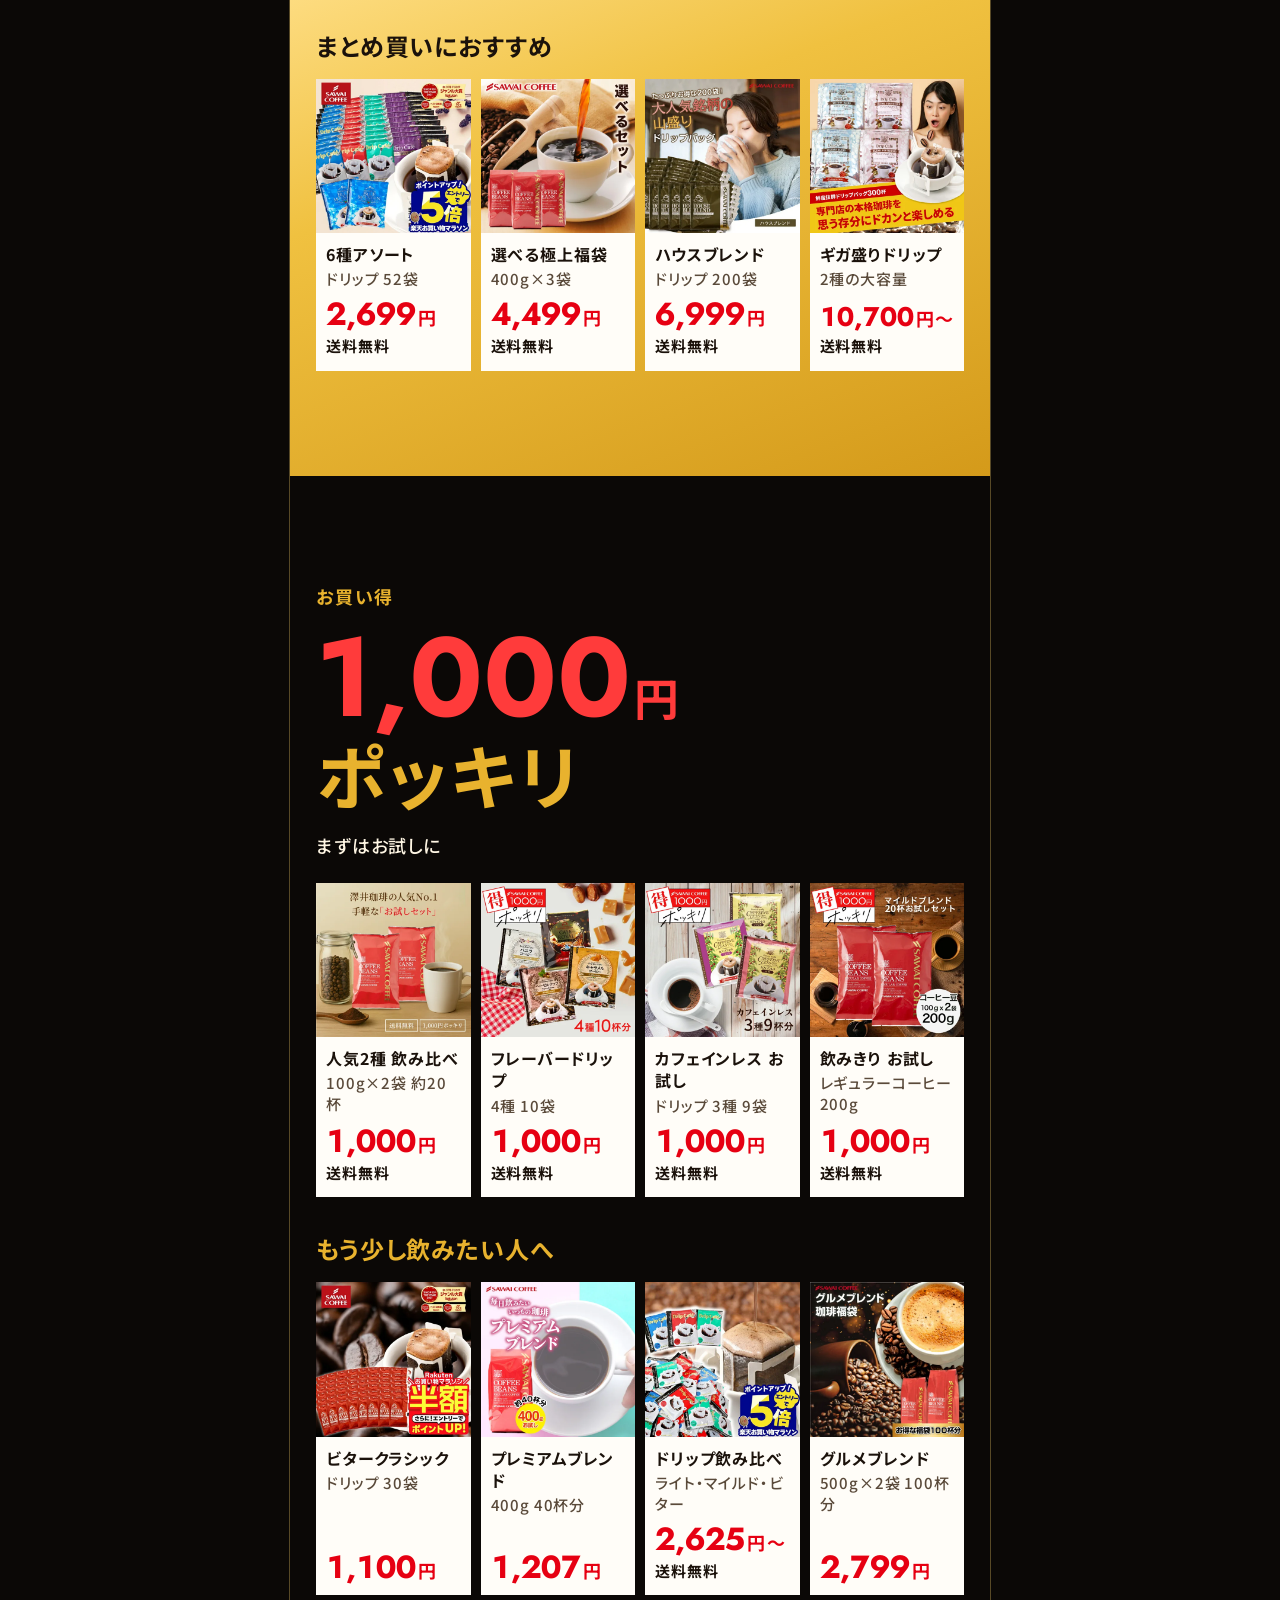
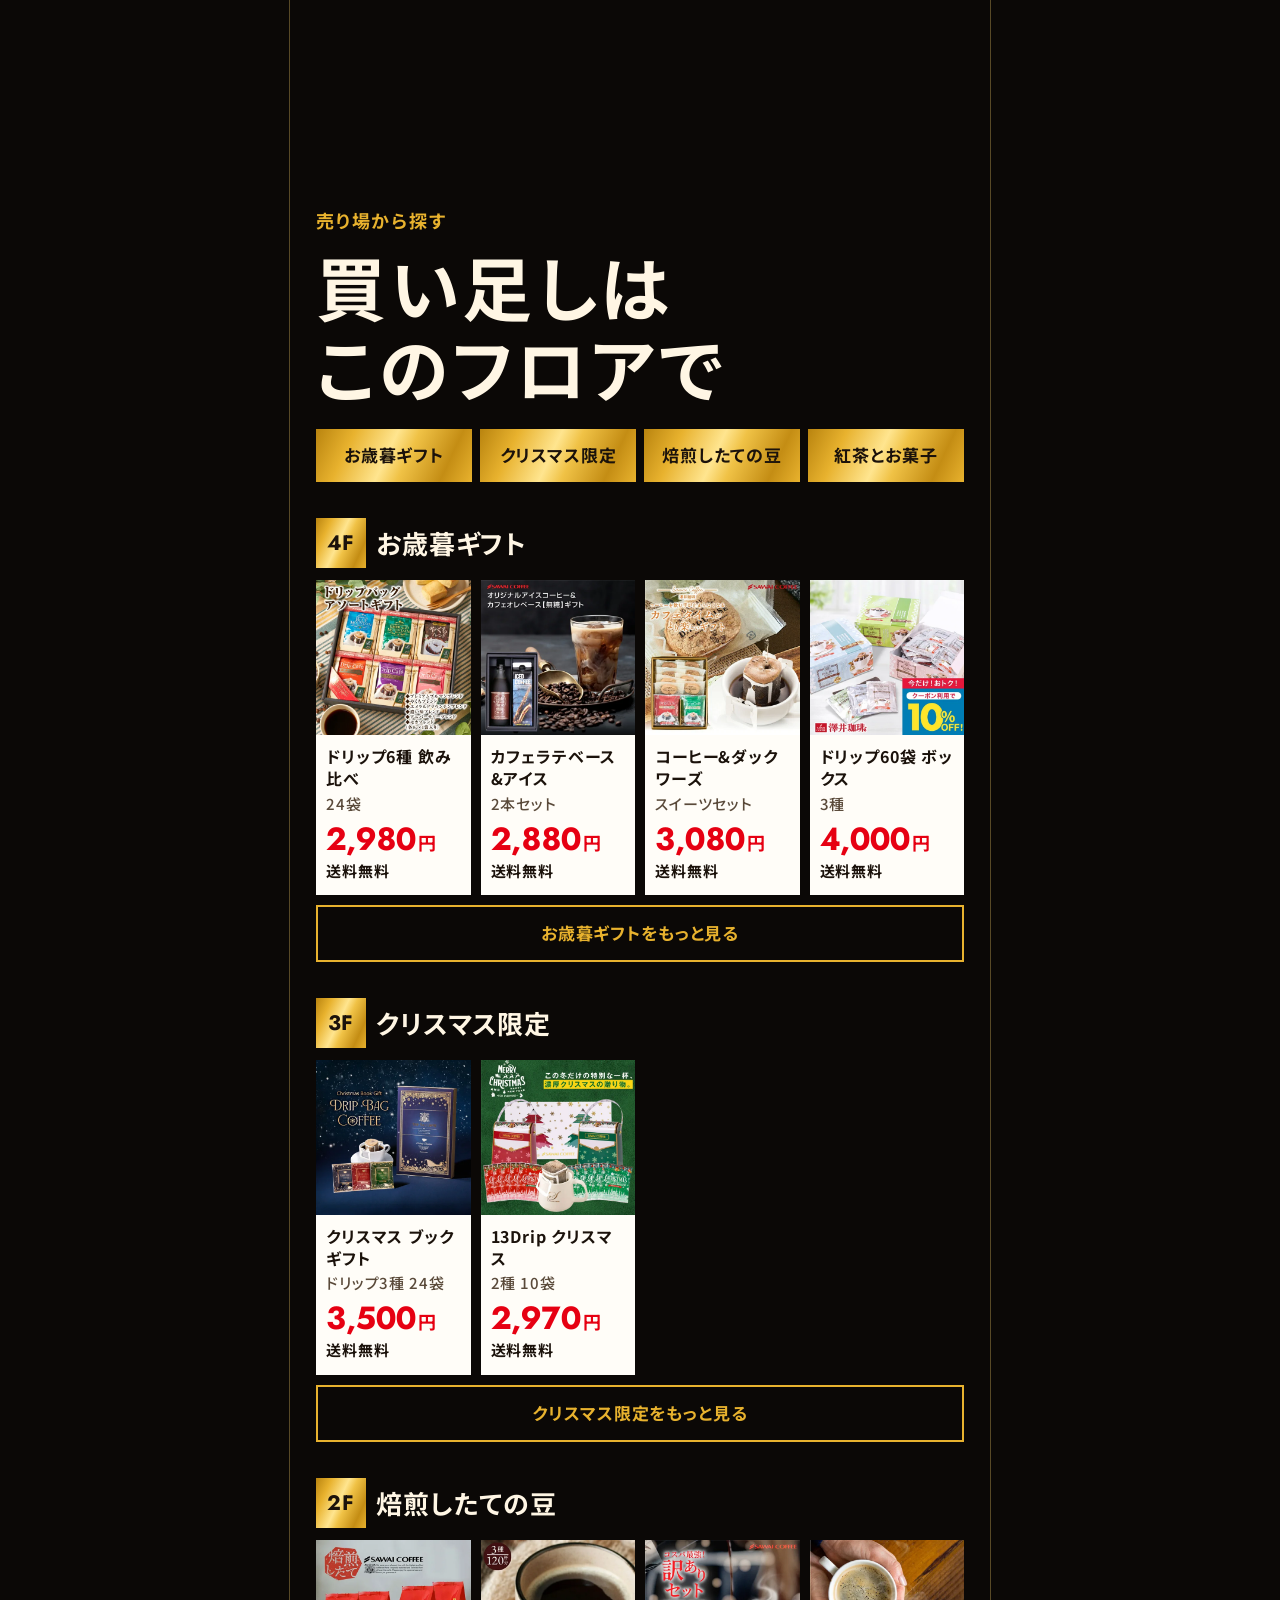
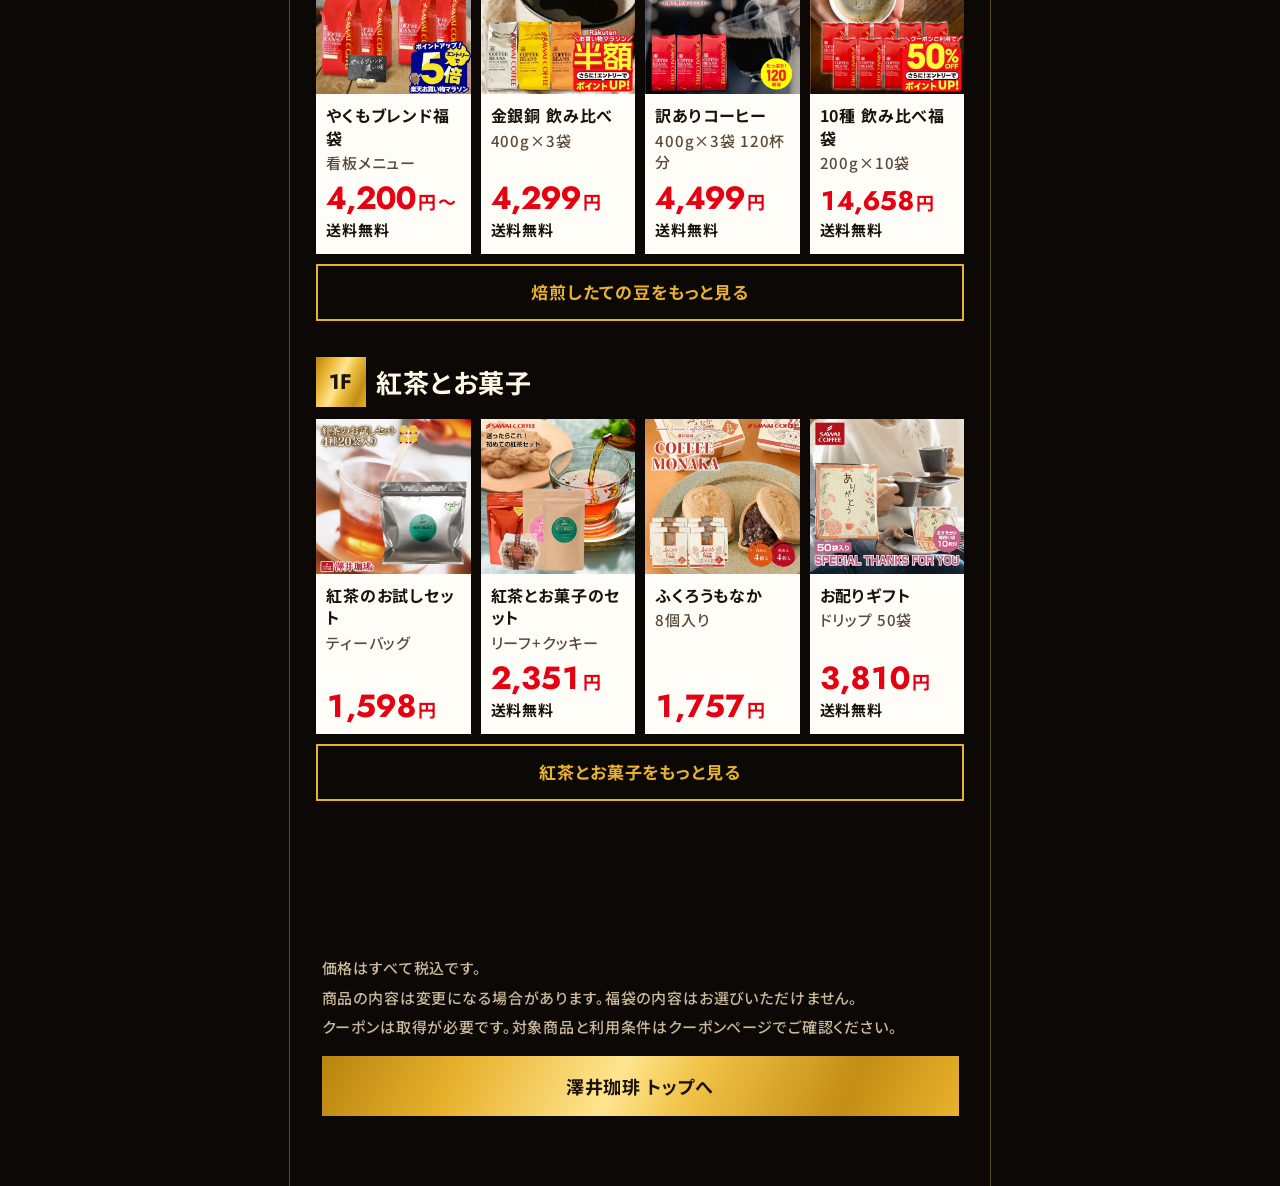
<file: honban.html>
<!doctype html>
<html lang="ja">
<head>
<meta charset="utf-8">
<meta name="viewport" content="width=device-width, initial-scale=1">
<title>澤井珈琲 BLACK FRIDAY</title>
<meta name="robots" content="noindex"><!-- 確認用。納品時に削除 -->
<link rel="preconnect" href="https://fonts.googleapis.com">
<link rel="preconnect" href="https://fonts.gstatic.com" crossorigin>
<link href="https://fonts.googleapis.com/css2?family=Jost:wght@400;500;700&family=Noto+Sans+JP:wght@400;500;700&family=Shippori+Mincho+B1:wght@700&display=swap" rel="stylesheet">
<link rel="stylesheet" href="css/bf-core.css">
<link rel="stylesheet" href="css/theme-sawai.css">
</head>
<body data-zone="black">

<!-- 両脇の舞台。PC幅でだけ見える -->
<div class="stage" aria-hidden="true"><i class="spot spot-l"></i><i class="spot spot-r"></i></div>
<canvas id="fx" aria-hidden="true"></canvas>

<aside class="rail rail-l" id="railL"></aside>
<aside class="rail rail-r" id="railR"></aside>

<main class="col" id="app"></main>

<nav class="tabbar" id="tabbar" aria-label="ページ内メニュー"></nav>

<script src="js/shop-data.js"></script>
<script src="js/shop-data-honban.js"></script><!-- 先行版のデータを本番用に上書き -->
<script src="js/bf-core.js"></script>
</body>
</html>
</file>
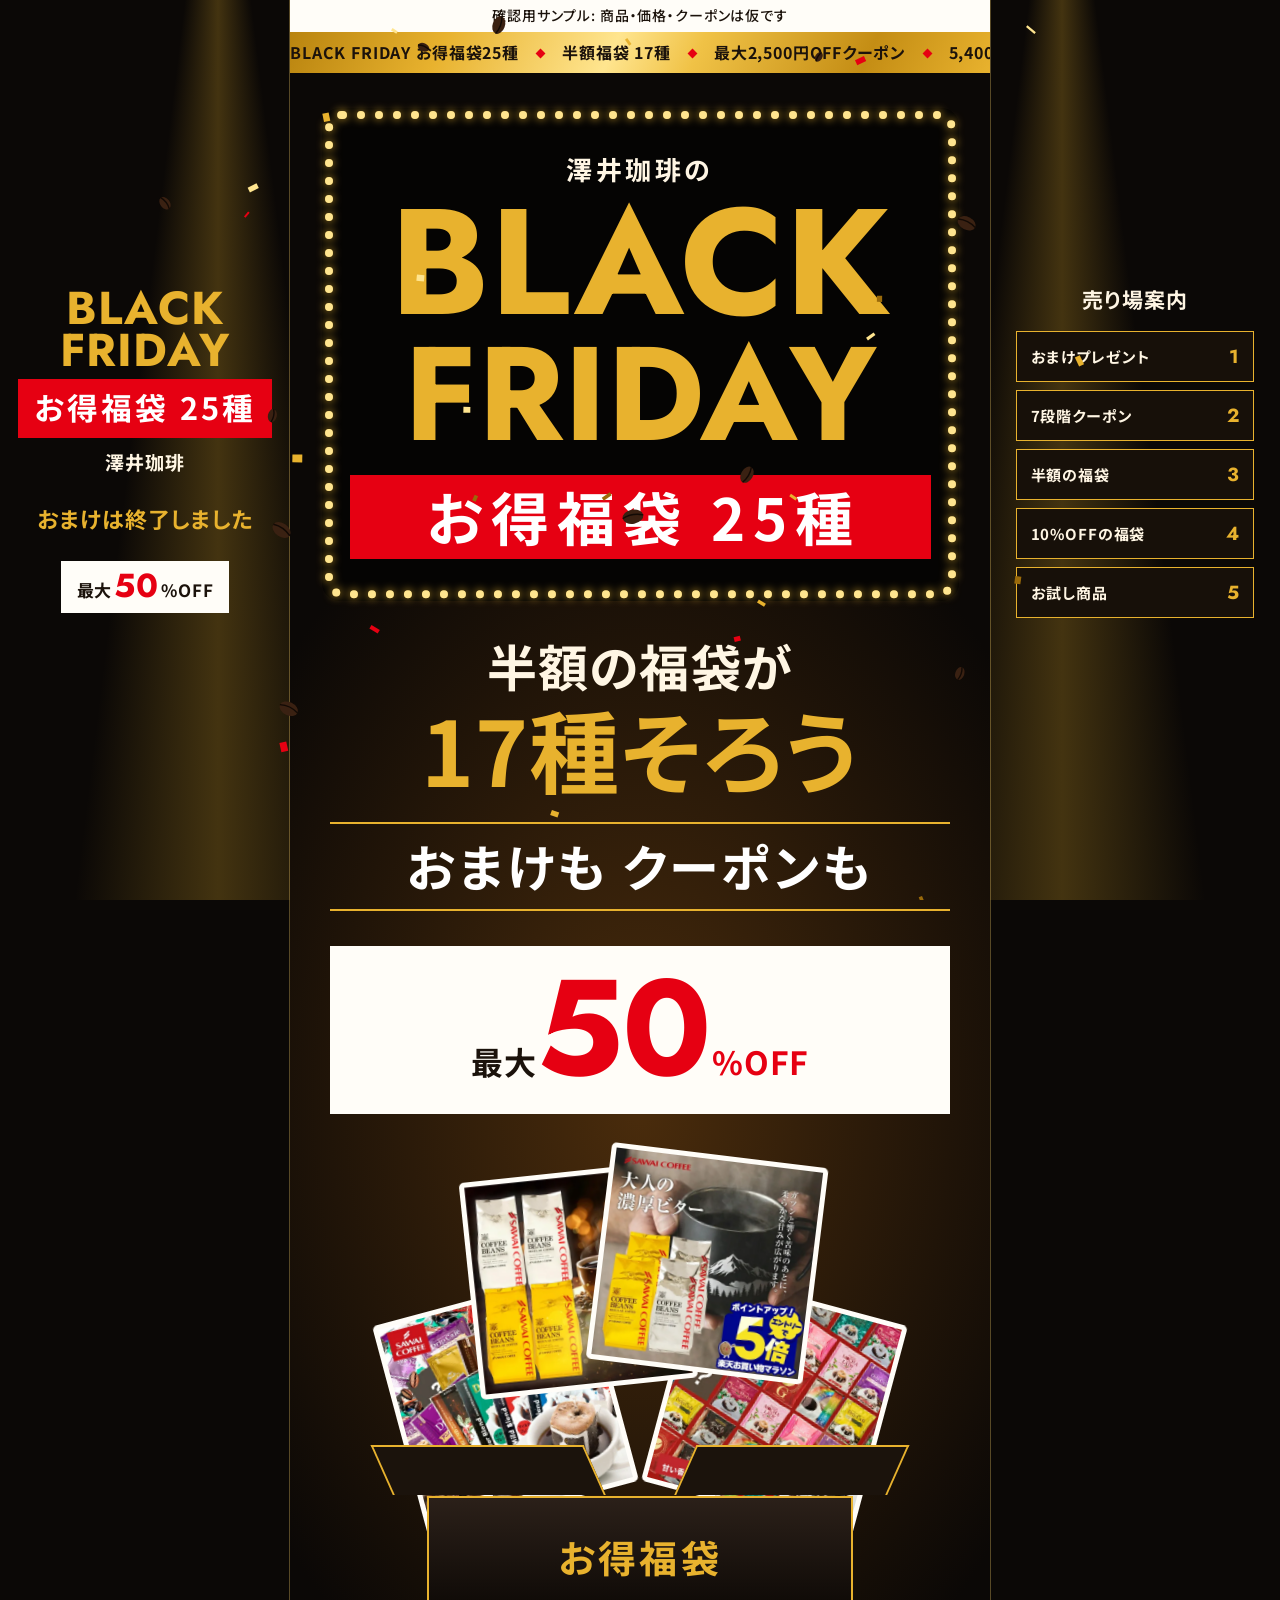
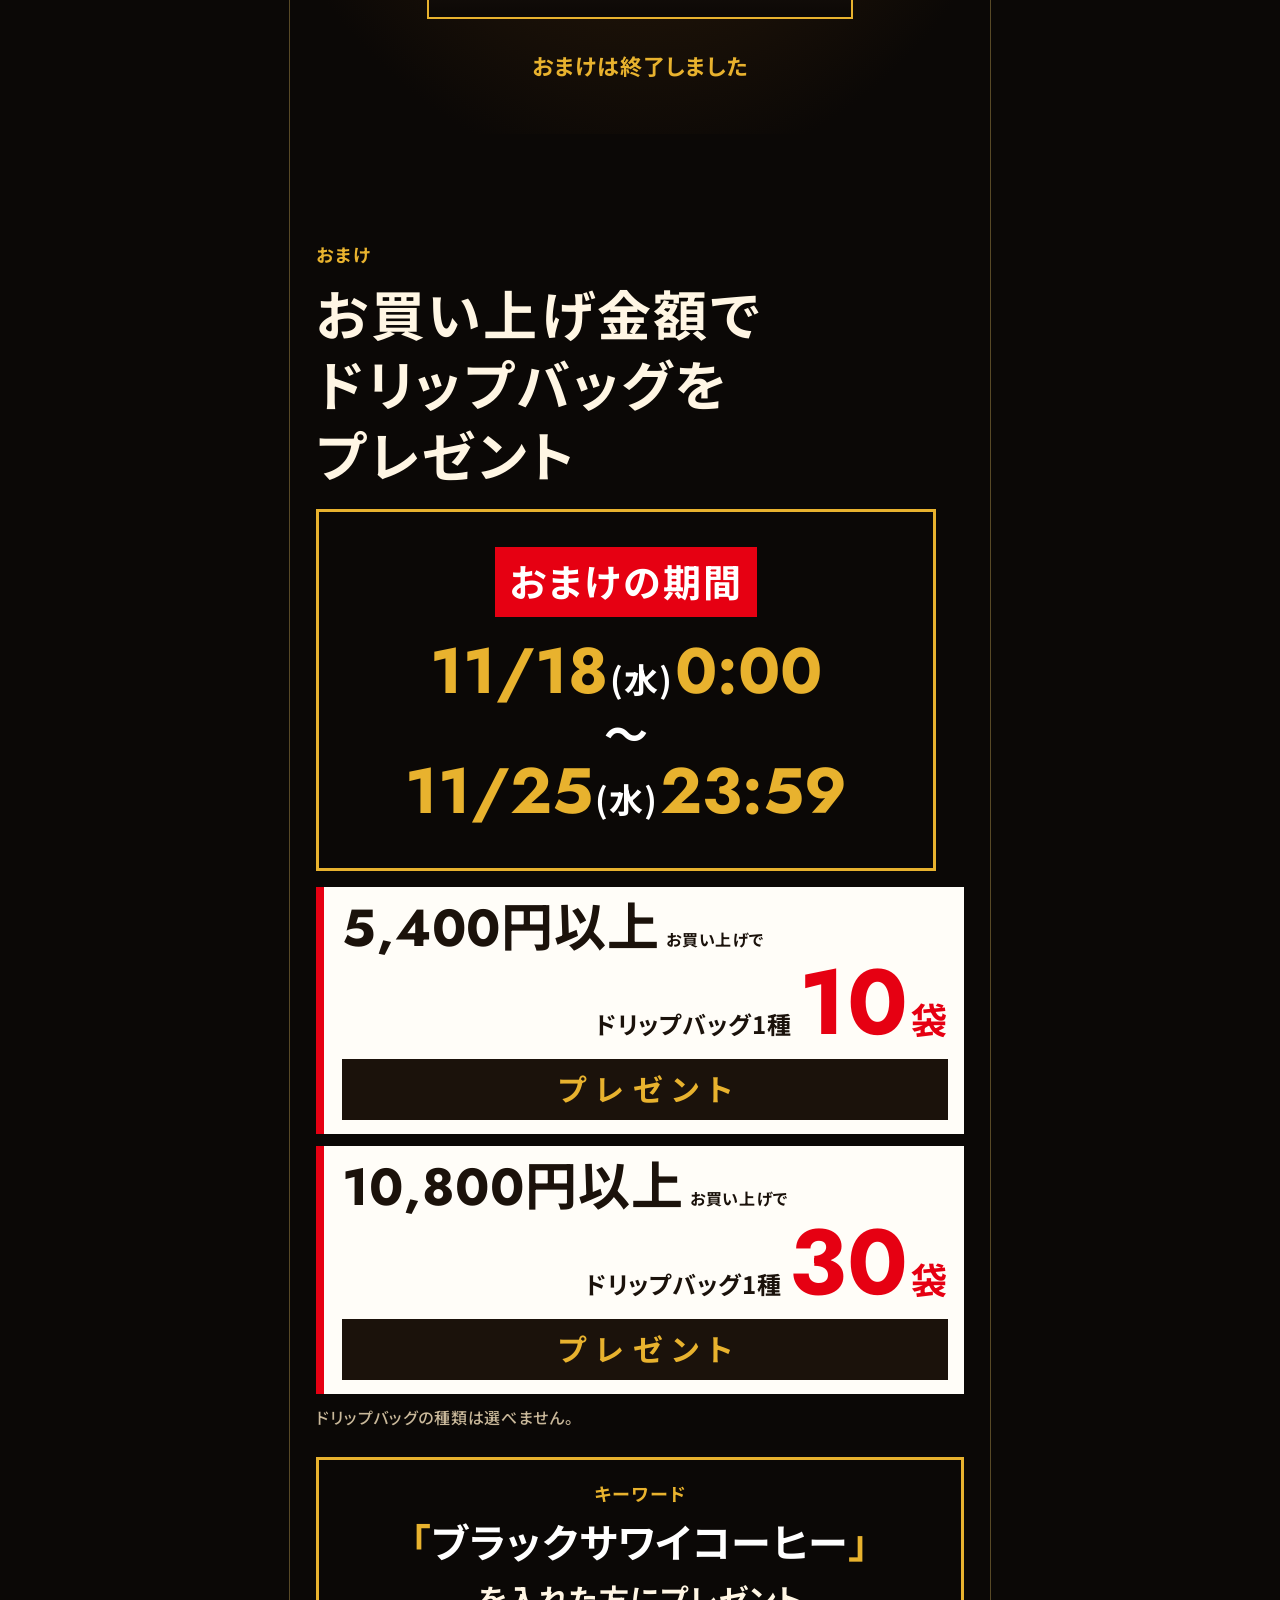
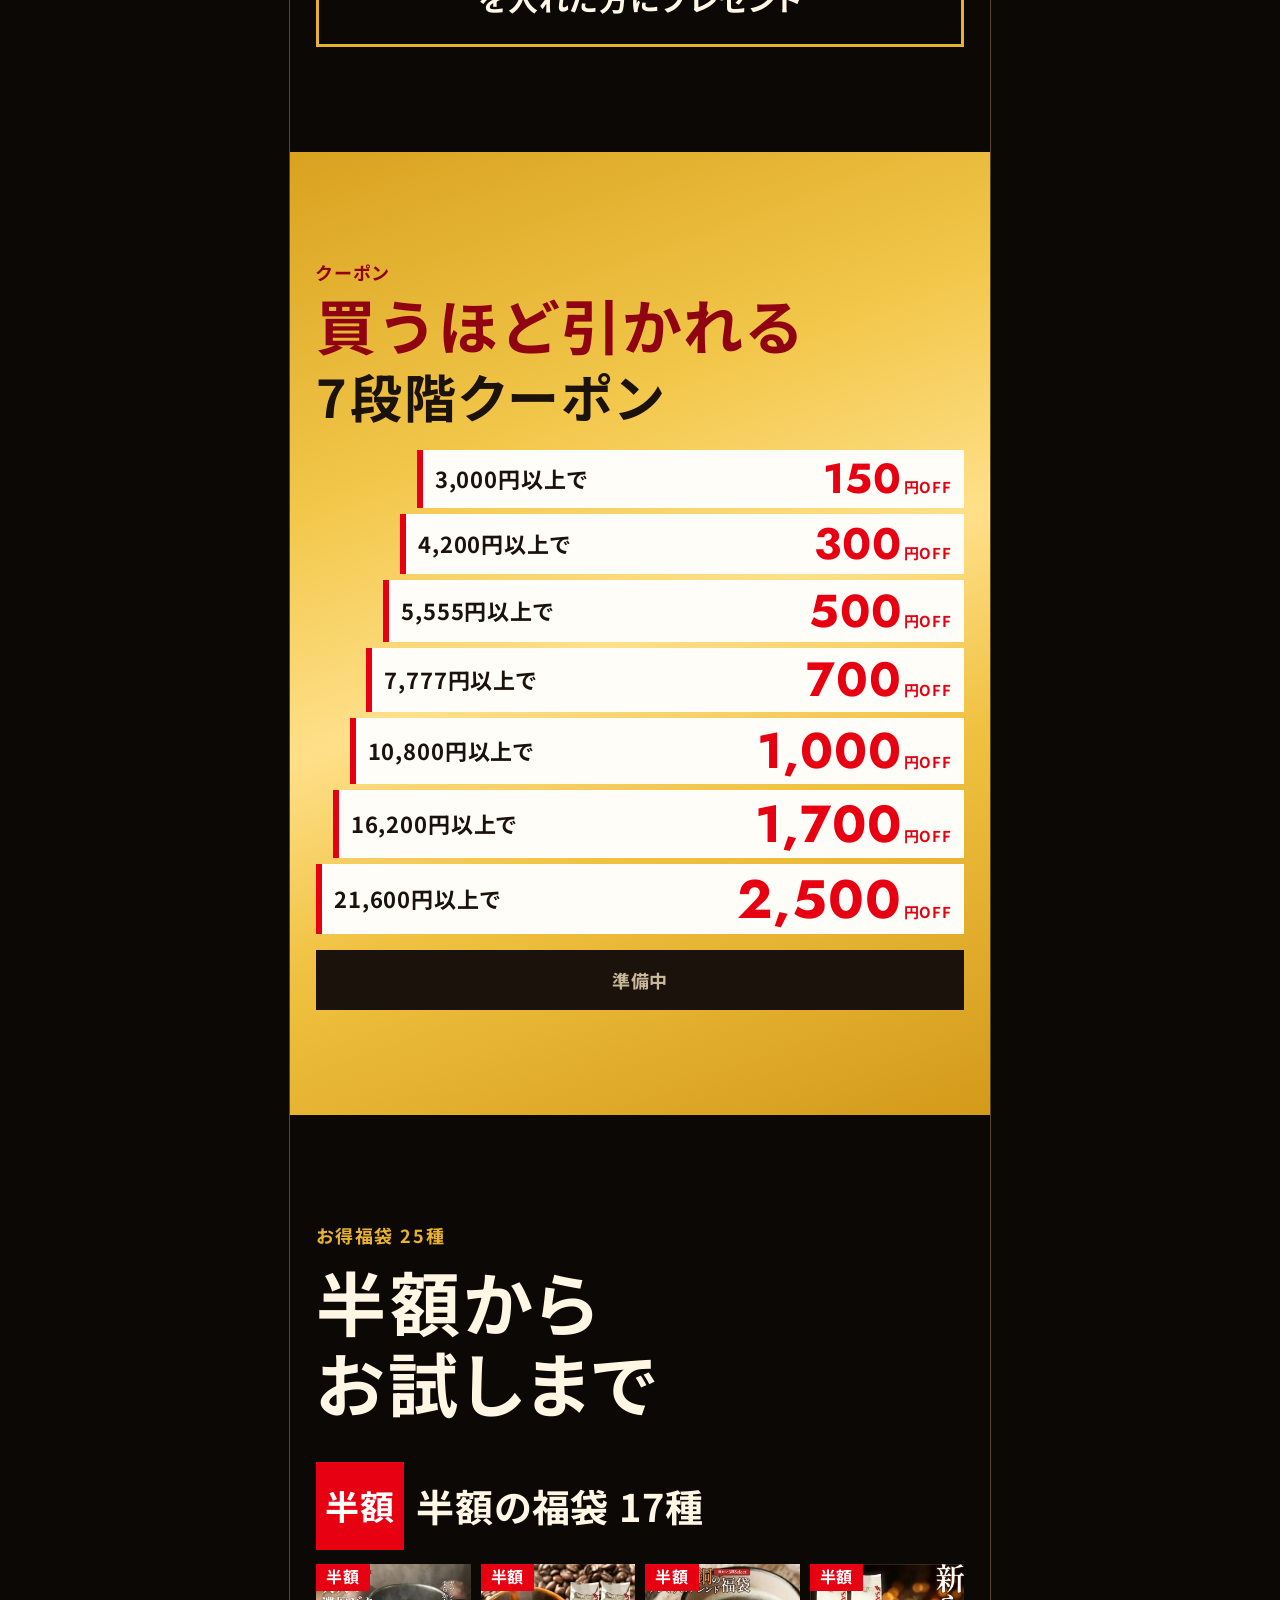
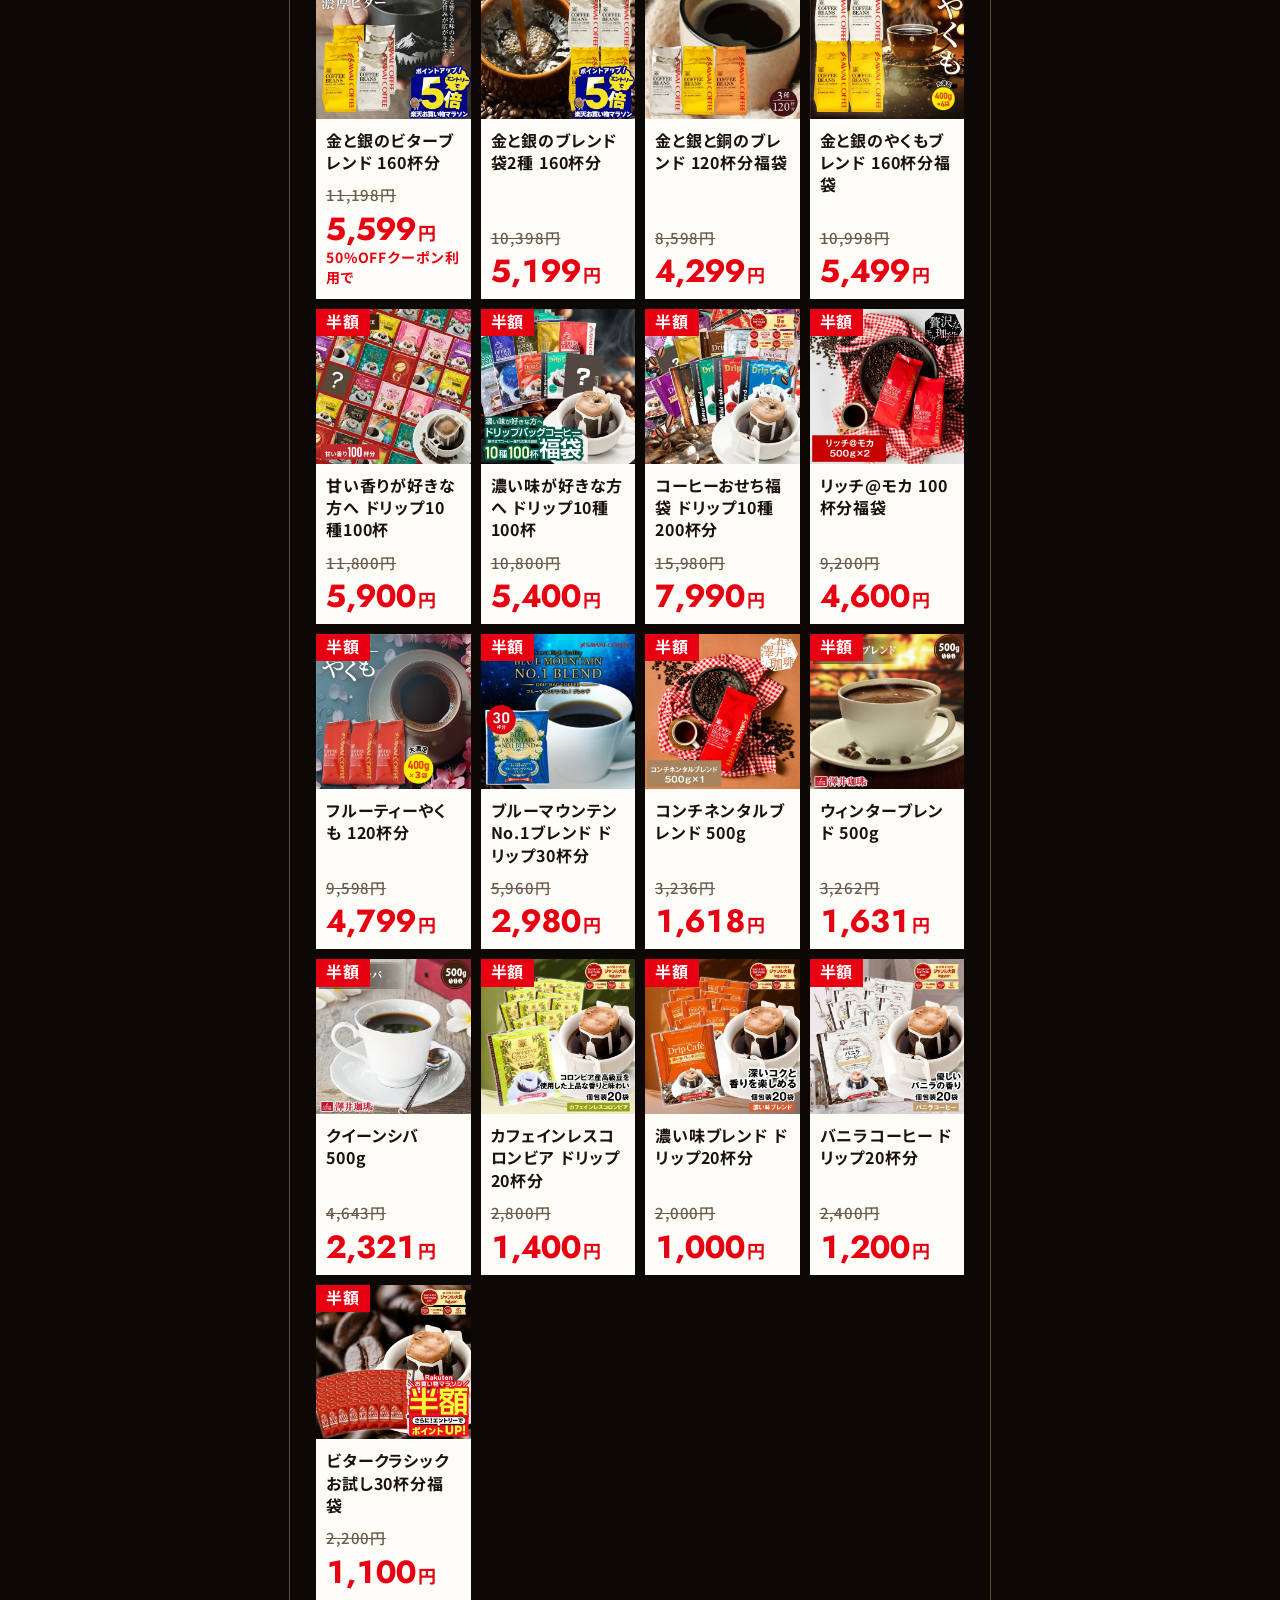
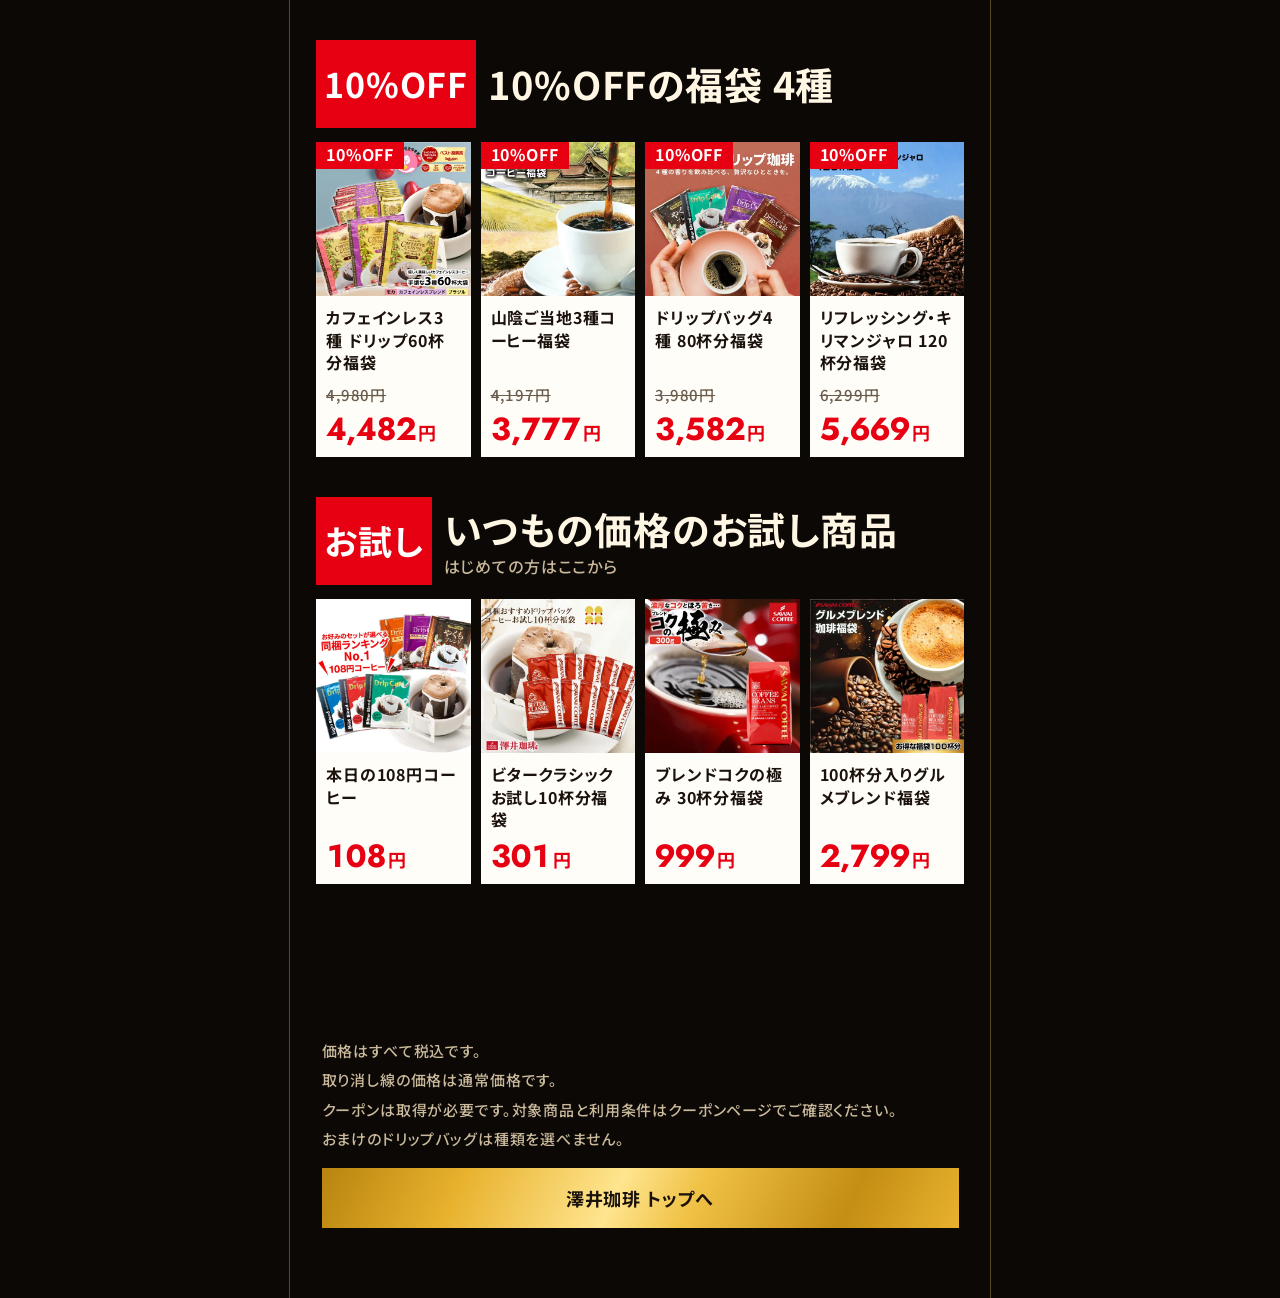
<file: otoku.html>
<!doctype html>
<html lang="ja">
<head>
<meta charset="utf-8">
<meta name="viewport" content="width=device-width, initial-scale=1">
<title>澤井珈琲 BLACK FRIDAY お得福袋</title>
<meta name="robots" content="noindex"><!-- 確認用。納品時に削除 -->
<link rel="preconnect" href="https://fonts.googleapis.com">
<link rel="preconnect" href="https://fonts.gstatic.com" crossorigin>
<link href="https://fonts.googleapis.com/css2?family=Jost:wght@500;700&family=Noto+Sans+JP:wght@400;500;700&family=Shippori+Mincho+B1:wght@700&display=swap" rel="stylesheet">
<link rel="stylesheet" href="css/bf-core.css">
<link rel="stylesheet" href="css/theme-sawai.css">
</head>
<body data-zone="black">

<!-- 両脇の舞台。PC幅でだけ見える -->
<div class="stage" aria-hidden="true"><i class="spot spot-l"></i><i class="spot spot-r"></i></div>
<canvas id="fx" aria-hidden="true"></canvas>

<aside class="rail rail-l" id="railL"></aside>
<aside class="rail rail-r" id="railR"></aside>

<main class="col" id="app"></main>

<nav class="tabbar" id="tabbar" aria-label="ページ内メニュー"></nav>

<script src="js/shop-data.js"></script>
<script src="js/shop-data-otoku.js"></script><!-- お得福袋版のデータで上書き -->
<script src="js/bf-core.js"></script>
</body>
</html>
</file>
<file: css/bf-core.css>
/* ================================================================
   BF テンプレート コア CSS
   色・書体は theme-*.css の変数のみ参照する。
   1. ベース / 2. 舞台とレール / 3. ティッカー / 4. FV
   5. 共通部品 / 6. 各セクション / 7. PC調整
   ================================================================ */

/* ---------- 1. ベース ---------- */
*, *::before, *::after { box-sizing: border-box; }
html { scroll-behavior: smooth; scroll-padding-top: 8px; -webkit-text-size-adjust: 100%; }
body {
  margin: 0; background: var(--c-bg); color: var(--c-on-dark);
  font: 500 17px/1.7 var(--font-ja); letter-spacing: .05em;
  font-feature-settings: 'palt';
  overflow-x: hidden; padding-bottom: 66px;
}
img { display: block; max-width: 100%; height: auto; }
a { color: inherit; text-decoration: none; }
p, h1, h2, h3, ul { margin: 0; padding: 0; }
ul { list-style: none; }
.ln { display: block; }

.col {
  position: relative; z-index: 2; width: 100%; max-width: 700px; margin: 0 auto;
  background: var(--c-bg); container-type: inline-size; overflow: hidden;
}
.demo { background: var(--c-paper); color: var(--c-ink); font-size: 14px; line-height: 1.4; text-align: center; padding: 6px 12px; }

/* 登場 */
.rv { opacity: 0; transform: translateY(26px); transition: opacity .55s, transform .55s cubic-bezier(.2,.9,.3,1.2); }
.rv.in { opacity: 1; transform: none; }

/* ---------- 2. 舞台とレール ---------- */
.stage { position: fixed; inset: 0; z-index: 0; background: var(--c-bg); transition: background .6s; overflow: hidden; }
body[data-zone="red"] .stage { background: var(--c-red-deep); }
body[data-zone="gold"] .stage { background: #2a1d08; }
body[data-zone="newyear"] .stage { background: var(--c-newyear-deep); }
.spot {
  position: absolute; top: -30vh; width: 70vw; height: 170vh; opacity: .3;
  background: conic-gradient(from 165deg at 50% 0, transparent 0 8deg, rgba(var(--c-spot), .85) 15deg, transparent 22deg 360deg);
}
.spot-l { left: -18vw; transform-origin: 50% 0; animation: sweep-l 7s ease-in-out infinite alternate; }
.spot-r { right: -18vw; transform-origin: 50% 0; animation: sweep-r 9s ease-in-out infinite alternate; }
@keyframes sweep-l { from { transform: rotate(-14deg); } to { transform: rotate(16deg); } }
@keyframes sweep-r { from { transform: rotate(14deg); } to { transform: rotate(-16deg); } }

#fx { position: fixed; inset: 0; z-index: 5; pointer-events: none; }
.rail { display: none; }

/* スマホの下部メニュー */
.tabbar {
  position: fixed; left: 0; right: 0; bottom: 0; z-index: 6; display: grid; grid-auto-flow: column; grid-auto-columns: 1fr;
  background: var(--c-ink); border-top: 2px solid var(--c-gold); padding-bottom: env(safe-area-inset-bottom);
}
.tabbar a { display: grid; place-items: center; height: 58px; font-size: 15px; font-weight: 700; color: var(--c-on-dark); transition: background .2s, color .2s; }
.tabbar a + a { border-left: 1px solid rgba(255,255,255,.14); }
.tabbar a.is-here { background: var(--c-gold); background-image: var(--g-gold); color: var(--c-ink); }

/* ---------- 3. ティッカー ---------- */
.ticker { overflow: hidden; background: var(--c-gold); background-image: var(--g-gold); color: var(--c-ink); }
.ticker-run { display: flex; width: max-content; animation: run 34s linear infinite; }
.ticker-run span { font-size: 16px; font-weight: 700; padding: 7px 0; white-space: nowrap; }
.ticker-run span::after { content: ''; display: inline-block; width: 7px; height: 7px; margin: 0 18px 2px; background: var(--c-red); transform: rotate(45deg); }
@keyframes run { to { transform: translateX(-33.333%); } }

/* ---------- 4. FV ---------- */
.fv { position: relative; padding: 5cqw 4.5cqw 7cqw; text-align: center;
  background: radial-gradient(90% 55% at 50% 62%, #4a2c0c 0, var(--c-bg) 74%); }

.sign { position: relative; padding: 5.6cqw 4cqw 6cqw; border-radius: 18px; background: #050403; }
.bulbs { position: absolute; inset: 0; width: 100%; height: 100%; pointer-events: none; overflow: visible; }
.bulbs rect { fill: none; stroke-linecap: round; stroke-width: 8; stroke-dasharray: 0 18; }
.b-off { stroke: #5e4416; }
.b-on { stroke: var(--c-gold-light); stroke-dasharray: 0 54; filter: drop-shadow(0 0 5px var(--c-gold)); animation: chase 1.1s steps(3) infinite; }
@keyframes chase { to { stroke-dashoffset: -54; } }

.sign-small { font-size: clamp(17px, 5cqw, 26px); font-weight: 700; color: var(--c-on-dark); letter-spacing: .14em; }
.sign-main { font: 700 min(23.4cqw, 150px)/.94 var(--font-num); letter-spacing: 0; opacity: 0;
  background: linear-gradient(105deg, var(--c-gold) 0 34%, var(--c-gold-light) 46%, #fff 50%, var(--c-gold-light) 54%, var(--c-gold) 66% 100%);
  background-size: 260% 100%; background-position: 110% 0; -webkit-background-clip: text; background-clip: text; color: transparent; }
.sign-main .ln:last-child { font-size: min(20.8cqw, 133px); }
body.lit .sign-main { animation: power .8s steps(1) forwards, shine 4.5s ease-in-out .9s infinite; }
@keyframes power { 0%,18%,30%,48% { opacity: 0; } 10%,24%,40%,56%,100% { opacity: 1; } }
@keyframes shine { 0% { background-position: 110% 0; } 45%,100% { background-position: -30% 0; } }

.sign-band { margin-top: 2.6cqw; padding: .6cqw 0 1cqw; background: var(--c-red); color: #fff; font-size: clamp(30px, 10.6cqw, 58px); font-weight: 700; line-height: 1.25; letter-spacing: .14em; text-indent: .14em; }

.fv-catch { margin-top: 5cqw; font-weight: 700; line-height: 1.18; letter-spacing: .05em; }
.fv-catch .ln:first-child { font-size: clamp(28px, 9cqw, 50px); }
.fv-catch .ln:last-child { font-size: clamp(50px, 16.4cqw, 90px); color: var(--c-gold); }
.fv-ship { margin-top: 3cqw; padding: 1.4cqw 0 1.8cqw; border-top: 2px solid var(--c-gold); border-bottom: 2px solid var(--c-gold); font-size: clamp(28px, 9cqw, 50px); font-weight: 700; line-height: 1.25; color: #fff; letter-spacing: .06em; }

/* 箱から飛び出す福袋 */
.burst { position: relative; height: min(84cqw, 470px); margin: 5cqw auto 0; max-width: 560px; container-type: inline-size; }
.fan {
  position: absolute; left: 50%; bottom: 13cqw; width: 39cqw; margin-left: -19.5cqw; border: 1cqw solid var(--c-paper); border-radius: 5px;
  --x: 0; --r: 0deg; --y: 0;
  transform: translate(var(--x), 40cqw) rotate(0) scale(.6); opacity: 0;
}
.fan-0 { --x: -24cqw; --y: -6cqw; --r: -15deg; z-index: 1; }
.fan-3 { --x: 24cqw; --y: -6cqw; --r: 15deg; z-index: 1; }
.fan-2 { --x: -11cqw; --y: -28cqw; --r: -6deg; z-index: 2; }
.fan-1 { --x: 12cqw; --y: -31cqw; --r: 7deg; z-index: 3; }
body.lit .fan { animation: pop .7s cubic-bezier(.2,1.5,.4,1) .85s forwards, bob 3.6s ease-in-out 1.6s infinite alternate; }
body.lit .fan-1 { animation-delay: .95s, 1.9s; }
body.lit .fan-2 { animation-delay: 1.05s, 1.7s; }
body.lit .fan-3 { animation-delay: 1.15s, 2.1s; }
@keyframes pop { to { opacity: 1; transform: translate(var(--x), var(--y)) rotate(var(--r)) scale(1); } }
@keyframes bob {
  from { opacity: 1; transform: translate(var(--x), var(--y)) rotate(var(--r)); }
  to { opacity: 1; transform: translate(var(--x), calc(var(--y) - 2.2cqw)) rotate(calc(var(--r) * 1.12)); }
}

.box { position: absolute; left: 12cqw; right: 12cqw; bottom: 0; height: 22cqw; z-index: 4; }
.box-front {
  position: absolute; inset: 0; display: grid; place-items: center;
  background: linear-gradient(180deg, #2b2019 0, #0c0805 100%); border: 2px solid var(--c-gold);
}
.box-front span { font-size: clamp(22px, 7cqw, 38px); font-weight: 700; color: var(--c-gold); letter-spacing: .08em; }
.flap { position: absolute; top: -9cqw; width: 50%; height: 9cqw; background: #1b130c; border: 2px solid var(--c-gold); border-bottom: 0; }
.flap-l { left: -8%; transform: skewX(24deg); transform-origin: 100% 100%; }
.flap-r { right: -8%; transform: skewX(-24deg); transform-origin: 0 100%; }

/* 値札 */
.tag {
  position: relative; z-index: 4; display: flex; align-items: baseline; justify-content: center; gap: .1em;
  margin-top: 5cqw; padding: 2cqw 2cqw 2.6cqw; background: var(--c-paper); color: var(--c-red); white-space: nowrap;
}
.tag-lead, .tag-tail { font-size: clamp(18px, 5.6cqw, 32px); font-weight: 700; color: var(--c-ink); }
.tag-tail { color: var(--c-red); }
.tag-num { font: 700 min(19.6cqw, 136px)/1 var(--font-num); letter-spacing: 0; font-variant-numeric: tabular-nums; }
.hit { animation: thud .34s cubic-bezier(.3,1.8,.5,1); }
@keyframes thud { 0% { transform: scale(1.22); } 100% { transform: scale(1); } }

/* カウントダウン */
.count { margin-top: 4cqw; color: var(--c-on-dark); }
.count-lead { font-size: 17px; font-weight: 700; }
.count-num { display: flex; justify-content: center; align-items: baseline; gap: .12em; font-family: var(--font-num); }
.count-num b { font-size: clamp(32px, 10cqw, 54px); font-weight: 700; line-height: 1.1; color: var(--c-gold); font-variant-numeric: tabular-nums; }
.count-num i { font: 700 15px var(--font-ja); margin-right: .35em; }
.count-live { font-size: 22px; font-weight: 700; color: var(--c-gold); }

/* ---------- 5. 共通部品 ---------- */
section { position: relative; padding: 15cqw 4.5cqw; }
.z-black { background: var(--c-bg); }
.z-red { background: var(--c-red-deep); overflow: hidden; }
.z-gold { background: var(--c-gold); background-image: linear-gradient(160deg, #d9a21f 0%, #f2c74a 30%, #ffe08a 50%, #f0c140 68%, #d49a1a 100%); color: var(--c-ink); }

.sec-head h2 { font-size: clamp(38px, 13cqw, 70px); font-weight: 700; line-height: 1.16; letter-spacing: .05em; }
.kicker { font-size: 18px; font-weight: 700; color: var(--c-gold); letter-spacing: .1em; margin-bottom: .5em; }
.z-gold .kicker { color: var(--c-red-deep); }
.lead { margin-top: .9em; font-size: 18px; }

/* 価格: 赤く大きく */
.price { display: flex; align-items: baseline; color: var(--c-red); line-height: 1; white-space: nowrap; }
.price .num { font: 700 clamp(34px, 11cqw, 58px)/1 var(--font-num); letter-spacing: 0; font-variant-numeric: tabular-nums; }
.price .yen { font-size: 18px; font-weight: 700; margin-left: 2px; }
.price .from { font-size: 18px; font-weight: 700; margin-left: 1px; }
.price.is-long .num { font-size: clamp(28px, 9cqw, 48px); }
.price-l .num { font-size: clamp(66px, 22cqw, 112px); }
.price-l .yen { font-size: 28px; }
.was { display: block; font-size: 16px; color: #6b5d4e; }
.ship { display: block; font-size: 15px; font-weight: 700; color: var(--c-ink); }

.btn {
  position: relative; overflow: hidden; display: block; margin-top: 16px; padding: 15px 18px; background: var(--c-red); color: #fff;
  font-size: 18px; font-weight: 700; text-align: center;
}
.btn::after { content: ''; position: absolute; top: 0; bottom: 0; width: 40%; left: -60%; background: linear-gradient(100deg, transparent, rgba(255,255,255,.5), transparent); animation: glint 3.2s ease-in-out infinite; }
@keyframes glint { 0%,62% { left: -60%; } 100% { left: 130%; } }
.btn-s { padding: 11px 6px; font-size: 16px; }
.btn-gold { background: var(--c-gold); background-image: var(--g-gold); color: var(--c-ink); }

.grid { display: grid; grid-template-columns: repeat(2, minmax(0, 1fr)); gap: 10px; }
.card { display: flex; flex-direction: column; background: var(--c-paper); color: var(--c-ink); }
.card:active { transform: scale(.98); }
.card-img { display: block; aspect-ratio: 1; background: #fff; }
.card-img img { width: 100%; height: 100%; object-fit: contain; }
.card-body { display: flex; flex-direction: column; flex: 1; gap: 3px; padding: 10px 10px 12px; }
.card-name { font-size: 16px; font-weight: 700; line-height: 1.4; }
.card-spec { display: block; font-size: 15px; line-height: 1.4; color: #5a4a3a; }
.card-spec.big { font-size: 18px; font-weight: 700; color: var(--c-ink); }
.card .price { margin-top: auto; padding-top: 6px; }

.inside { margin-top: 10px; border-top: 1px solid #ddd2c2; border-bottom: 1px solid #ddd2c2; }
.inside summary { cursor: pointer; padding: 9px 0; font-size: 16px; font-weight: 700; list-style: none; display: flex; justify-content: space-between; align-items: center; }
.inside summary::-webkit-details-marker { display: none; }
.inside summary::after { content: ''; width: 9px; height: 9px; border-right: 2px solid currentColor; border-bottom: 2px solid currentColor; transform: rotate(45deg) translate(-2px, -2px); transition: transform .2s; }
.inside[open] summary::after { transform: rotate(-135deg) translate(-2px, -2px); }
.inside ul { padding-bottom: 10px; font-size: 15px; line-height: 1.6; }
.inside li + li { margin-top: 3px; }

/* ---------- 6. 各セクション ---------- */

/* スケジュール */
.schedule { padding-top: 8cqw; padding-bottom: 10cqw; }
.sch-title { font-size: clamp(30px, 10cqw, 54px); font-weight: 700; line-height: 1.2; margin-bottom: 16px; }
.sch { display: grid; grid-template-columns: 4.1em 1fr; column-gap: 12px; padding: 14px 0; border-top: 1px solid rgba(233,194,100,.4); }
.sch:last-child { border-bottom: 1px solid rgba(233,194,100,.4); }
.sch-no { grid-row: span 3; font-size: 19px; font-weight: 700; color: var(--c-gold); }
.sch-when { font-size: 16px; color: var(--c-muted); }
.sch-head { font-size: 24px; font-weight: 700; line-height: 1.3; word-break: auto-phrase; }
.sch-body { font-size: 16px; line-height: 1.5; }
.sch.is-on .sch-when { color: var(--c-gold); font-weight: 700; }

/* 目玉: 新春版。上端の紅白幕 + 青海波で正月の売り場に切り替える */
.z-newyear { padding-top: 15cqw; background: var(--c-newyear) var(--newyear-pattern) 0 0 / 56px 28px; color: #fff; overflow: hidden; }
.z-newyear::before {
  content: ''; position: absolute; left: 0; right: 0; top: 0; height: 7cqw; border-bottom: 3px solid var(--c-gold);
  background: repeating-linear-gradient(90deg, #fff 0 7.5cqw, var(--c-red) 7.5cqw 15cqw);
}
.ny-head { display: grid; grid-template-columns: minmax(0, 1fr) auto; align-items: start; column-gap: 12px; }
.ny-head .kicker { color: var(--c-gold-light); margin-bottom: .1em; }
.ny-year { font: 700 clamp(64px, 23cqw, 124px)/.95 var(--font-num); color: var(--c-gold); letter-spacing: 0; }
.ny-title { font: 700 clamp(42px, 15cqw, 82px)/1.15 var(--font-festive); letter-spacing: .05em; white-space: nowrap; }
.ny-seal {
  display: grid; place-items: center; width: clamp(78px, 22cqw, 124px); aspect-ratio: 1; margin: 8px 6px 0 0; background: var(--c-paper); color: var(--c-red);
  outline: 3px solid var(--c-gold); outline-offset: 3px; font-size: clamp(26px, 7.8cqw, 44px); font-weight: 700; line-height: 1.12; text-align: center; letter-spacing: .06em;
}
.ny-seal .ln { display: block; }
.ny-ship { grid-column: 1 / -1; margin-top: 14px; padding: 6px 0 8px; background: var(--c-paper); color: var(--c-red); text-align: center; font-size: clamp(26px, 8cqw, 44px); font-weight: 700; line-height: 1.3; letter-spacing: .08em; }
.ny-soldout { grid-column: 1 / -1; margin-top: 10px; padding: 4px 0 8px; border-top: 2px solid var(--c-gold); border-bottom: 2px solid var(--c-gold); text-align: center; font-size: clamp(34px, 10.6cqw, 58px); font-weight: 700; line-height: 1.25; color: var(--c-gold-light); letter-spacing: .08em; }
.ny-head .lead { grid-column: 1 / -1; margin-top: 16px; font-weight: 700; word-break: auto-phrase; }
.z-newyear .band { background: var(--c-paper); outline: 3px solid var(--c-gold); }
.z-newyear .band-lead { color: var(--c-ink); }
.z-newyear .band-price { color: var(--c-red); }
.z-newyear .hero-m { border: 1px solid #e3d6c2; }
.z-newyear .hero-l { outline: 3px solid var(--c-gold); margin-top: 18px; }

/* 目玉 */
.band { margin-top: 26px; background: var(--c-red); padding: 18px 12px 12px; text-align: center; }
.band-lead { font-size: 18px; font-weight: 700; color: #fff; }
.band-price { font: 700 min(25cqw, 150px)/1 var(--font-num); color: #fff; letter-spacing: 0; display: flex; justify-content: center; align-items: baseline; margin: 2px 0 14px; }
.band-price span { display: inline-block; font-variant-numeric: tabular-nums; }
.band-price small { font: 700 22px var(--font-ja); letter-spacing: 0; margin-left: 4px; }
.hero-pair { display: grid; grid-template-columns: 1fr 1fr; gap: 8px; text-align: left; }
.hero-m { display: flex; flex-direction: column; background: var(--c-paper); color: var(--c-ink); }
.hero-m .hero-body { padding: 9px 9px 11px; flex: 1; display: flex; flex-direction: column; }
.hero-m h3 { font-size: 17px; font-weight: 700; line-height: 1.35; }
.hero-m .btn { margin-top: auto; }
.hero-m .inside { margin-bottom: 10px; }

.hero-l { margin-top: 14px; background: var(--c-paper); color: var(--c-ink); }
.hero-l-img img { width: 100%; aspect-ratio: 1; }
.hero-m img { width: 100%; aspect-ratio: 1; }
.hero-l .hero-body { padding: 14px 14px 16px; }
.hero-l h3 { font-size: 19px; font-weight: 700; line-height: 1.4; }
.hero-price { margin-top: 8px; }
.hero-price .ship { margin-top: 2px; font-size: 16px; }
.percup { display: flex; align-items: baseline; justify-content: space-between; margin-top: 10px; padding: 8px 12px; background: var(--c-ink); color: var(--c-paper); }
.percup span { font-size: 16px; font-weight: 700; }
.percup b { font: 700 clamp(30px, 9.5cqw, 48px)/1.1 var(--font-num); color: var(--c-gold); }

/* 特別企画: 楽天スーパーDEAL 20％ポイント還元 */
.deal { text-align: center; color: #fff; }
.rays { position: absolute; left: 50%; top: 66cqw; width: 240cqw; height: 240cqw; margin: -120cqw 0 0 -120cqw;
  background: repeating-conic-gradient(rgba(var(--c-spot), .09) 0 12deg, transparent 12deg 24deg); animation: spin 40s linear infinite; }
@keyframes spin { to { transform: rotate(360deg); } }
.deal > *:not(.rays) { position: relative; }
.deal-date { display: flex; justify-content: center; align-items: baseline; color: #fff; line-height: 1; white-space: nowrap; }
.deal-date span { font: 700 clamp(40px, 12.6cqw, 70px)/1 var(--font-num); }
.deal-date span:last-child { font: 700 clamp(28px, 9cqw, 50px)/1 var(--font-ja); margin-left: .1em; }
.deal-date b { font: 700 clamp(110px, 36cqw, 196px)/.9 var(--font-num); letter-spacing: 0; }
.deal-limit { margin-top: 3cqw; padding: 1cqw 0 1.6cqw; background: var(--c-red); color: #fff; font-size: clamp(34px, 11cqw, 60px); font-weight: 700; line-height: 1.25; letter-spacing: .08em; }
.deal-title { margin-top: 8cqw !important; }
.deal-big { display: flex; justify-content: center; align-items: baseline; color: var(--c-gold); line-height: 1; white-space: nowrap; }
.deal-title span { display: block; font-weight: 700; line-height: 1.2; }
.deal-title { margin-top: 10px; }
.deal-tag { font-size: clamp(38px, 12.6cqw, 68px); color: var(--c-gold); }
.deal-name { margin-top: 4px; font-size: clamp(29px, 9.6cqw, 52px); color: #fff; white-space: nowrap; }
.deal-notice { display: inline-block; margin-bottom: 5cqw; padding: 4px 16px 6px; border: 2px solid var(--c-gold); color: var(--c-gold); font-size: clamp(20px, 6.4cqw, 34px); font-weight: 700; }
.deal-head { margin-top: 6px; font-size: clamp(26px, 8.4cqw, 46px); font-weight: 700; line-height: 1.2; color: #fff; }
.deal-why { margin: 16px 0 20px; border-top: 2px solid var(--c-gold); border-bottom: 2px solid var(--c-gold); }
.deal-why li { padding: 10px 0; font-size: clamp(18px, 5.6cqw, 28px); font-weight: 700; line-height: 1.4; word-break: auto-phrase; }
.deal-why li + li { border-top: 1px solid rgba(233,194,100,.45); }
.deal-num { font: 700 min(50cqw, 260px)/.95 var(--font-num); letter-spacing: 0; }
.deal-unit { font-size: clamp(60px, 20cqw, 108px); font-weight: 700; }
.deal-hero { display: block; margin: 0 -4.5cqw; }
.deal-hero img { width: 100%; }
.deal-detail { margin-top: -1px; padding: 16px 16px 18px; background: var(--c-paper); color: var(--c-ink); text-align: left; }
.deal-detail h3 { font-size: clamp(22px, 6.6cqw, 34px); font-weight: 700; line-height: 1.35; }
.deal-detail .price-l { margin-top: 6px; }
.deal-points { margin-top: 10px; border-top: 1px solid #ddd2c2; }
.deal-points li { padding: 8px 0 8px 1.1em; border-bottom: 1px solid #ddd2c2; font-size: 16px; line-height: 1.5; position: relative; }
.deal-points li::before { content: ''; position: absolute; left: 2px; top: 1.05em; width: 7px; height: 7px; background: var(--c-red); }
.deal-item { display: grid; grid-template-columns: 42% 1fr; align-items: center; background: var(--c-paper); color: var(--c-ink); text-align: left; }
.deal-item .price { margin-top: 6px; }

/* お買い得 */
.poki { color: var(--c-gold); }
.poki .ln:first-child { font: 700 clamp(60px, 21cqw, 112px)/1 var(--font-num); color: var(--c-red-on-dark); letter-spacing: 0; }
.poki small { font: 700 .4em/1 var(--font-ja); letter-spacing: 0; margin-left: .06em; }
.bargain .grid { margin-top: 22px; }
.bargain .sub-head { color: var(--c-gold); margin-bottom: -10px; }

/* クーポン */
.sample { display: inline-block; margin-top: 8px; padding: 0 10px; background: var(--c-ink); color: var(--c-paper); font-size: 15px; }
.tickets { display: grid; grid-template-columns: minmax(0, 1fr); gap: 10px; margin-top: 20px; }
.ticket {
  position: relative; display: grid; grid-template-columns: minmax(0, 1fr) auto; align-items: center; column-gap: 10px;
  padding: 12px 56px 12px 22px; background: var(--c-paper); color: var(--c-ink);
  -webkit-mask: radial-gradient(circle 11px at 0 50%, transparent 98%, #000) left / 51% 100% no-repeat, radial-gradient(circle 11px at 100% 50%, transparent 98%, #000) right / 51% 100% no-repeat;
          mask: radial-gradient(circle 11px at 0 50%, transparent 98%, #000) left / 51% 100% no-repeat, radial-gradient(circle 11px at 100% 50%, transparent 98%, #000) right / 51% 100% no-repeat;
}
.ticket-tag { grid-column: 1 / -1; margin-bottom: 2px; font: 700 clamp(17px, 5cqw, 24px)/1.3 var(--font-num); color: var(--c-gold); letter-spacing: .04em; }
.ticket.is-black { background: var(--c-ink); color: var(--c-paper); }
.ticket.is-black .ticket-off { color: var(--c-gold); }
.ticket-min { font-size: clamp(17px, 5cqw, 22px); font-weight: 700; line-height: 1.4; word-break: auto-phrase; }
.ticket-off { display: flex; align-items: center; gap: 4px; color: var(--c-red); justify-self: end; }
.ticket-off b { font: 700 clamp(70px, 22cqw, 112px)/.95 var(--font-num); letter-spacing: 0; }
.ticket-off span { font: 700 clamp(24px, 7.4cqw, 38px)/1 var(--font-num); text-align: left; }
.ticket-go { position: absolute; right: 0; top: 0; bottom: 0; width: 46px; display: grid; place-items: center; background: var(--c-red); color: #fff; font-size: 16px; font-weight: 700; writing-mode: vertical-rl; letter-spacing: .2em; border-left: 2px dashed var(--c-paper); }
.coupon .sec-head h2 { font-size: clamp(30px, 9.6cqw, 52px); line-height: 1.25; }
.coupon .sec-head h2 .ln:first-child { white-space: nowrap; letter-spacing: .02em; font: 700 clamp(34px, 11cqw, 60px)/1.1 var(--font-num); color: var(--c-red-deep); }
.sub-head { margin: 32px 0 12px; font-size: 24px; font-weight: 700; }

/* 売り場 */
.chips { display: grid; grid-template-columns: 1fr 1fr; gap: 8px; margin: 22px 0 8px; }
.chip { padding: 12px 6px; background: var(--c-gold); background-image: var(--g-gold); color: var(--c-ink); font-size: 17px; font-weight: 700; text-align: center; }
.floor { margin-top: 36px; scroll-margin-top: 10px; }
.floor-head { display: flex; align-items: center; gap: 10px; margin-bottom: 12px; font-size: 26px; font-weight: 700; line-height: 1.3; }
.fl-no { flex: none; display: grid; place-items: center; width: 50px; height: 50px; background: var(--c-gold); background-image: var(--g-gold); color: var(--c-ink); font: 700 21px var(--font-num); }
.more { display: block; margin-top: 10px; padding: 12px; border: 2px solid var(--c-gold); color: var(--c-gold); font-size: 17px; font-weight: 700; text-align: center; }

/* 本番予告 */
.teaser { text-align: center; }
.period { margin: 6px 0 9cqw; padding: 5cqw 2cqw 6cqw; border: 3px solid var(--c-gold); }
.pd-label { display: inline-block; padding: 2px 14px 4px; background: var(--c-red); color: #fff; font-size: clamp(22px, 7cqw, 38px); font-weight: 700; letter-spacing: .06em; }
.pd-when { margin-top: 3cqw; color: #fff; line-height: 1.1; }
.pd-row { display: flex; justify-content: center; align-items: baseline; gap: .12em; white-space: nowrap; }
.pd-row b { font: 700 clamp(40px, 11.6cqw, 64px)/1.05 var(--font-num); color: var(--c-gold); letter-spacing: 0; }
.pd-row span { font-size: clamp(20px, 6cqw, 34px); font-weight: 700; }
.pd-note { margin-top: 3cqw; font-size: clamp(34px, 11cqw, 60px); font-weight: 700; line-height: 1.2; color: #fff; }
.ny-catch { grid-column: 1 / -1; margin-top: 16px; font-size: clamp(28px, 8.6cqw, 48px); white-space: nowrap; font-weight: 700; line-height: 1.3; }
.ny-catch .ln:last-child { color: var(--c-gold); font-size: 1.3em; }
.ny-period { grid-column: 1 / -1; margin-top: 18px; text-align: center; }
.ny-period .period { margin: 0; background: rgba(0,0,0,.32); }
.pd-to { display: block; font-size: clamp(26px, 8cqw, 44px); font-weight: 700; line-height: 1.2; }
.teaser-num { display: flex; justify-content: center; align-items: baseline; gap: .05em; color: var(--c-gold); line-height: 1; white-space: nowrap; }
.teaser-num b { font: 700 min(36cqw, 200px)/1 var(--font-num); letter-spacing: 0; }
.teaser-num span { font-size: clamp(30px, 10cqw, 54px); font-weight: 700; }
.teaser h2 { font-size: clamp(30px, 9cqw, 50px); font-weight: 700; line-height: 1.3; }
.bags { display: grid; grid-template-columns: repeat(6, 1fr); gap: 8px; margin-top: 22px; }
.bags svg { display: block; width: 100%; fill: #3a2c14; transition: fill .3s; }
.bags.lit svg { fill: var(--c-gold); transition-delay: calc(var(--i) * 45ms); animation: bag-up .4s cubic-bezier(.2,1.8,.4,1) calc(var(--i) * 45ms) backwards; }
@keyframes bag-up { from { transform: translateY(8px) scale(.8); } }

/* フッター */
.foot { padding: 7cqw 4.5cqw 10cqw; font-size: 15px; color: var(--c-muted); }
.foot li + li { margin-top: 4px; }

/* ---------- 7. PC調整 ---------- */
@media (min-width: 1240px) {
  body { padding-bottom: 0; }
  .tabbar { display: none; }
  .col { box-shadow: 0 0 0 1px rgba(233,194,100,.35); }
  section { padding-left: 26px; padding-right: 26px; }
  .sch:hover .sch-head, .chip:hover, .more:hover { opacity: .8; }
  .card, .hero-l, .deal-item { transition: transform .18s; }
  .card:hover, .deal-item:hover { transform: translateY(-4px); }

  .rail {
    position: fixed; z-index: 3; top: 0; bottom: 0; width: calc((100vw - 700px) / 2); display: flex; flex-direction: column;
    justify-content: center; align-items: center; padding: 24px clamp(14px, 2vw, 44px);
  }
  .rail-l { left: 0; }
  .rail-r { right: 0; }
  .rail-sign { font: 700 clamp(34px, 3.6vw, 66px)/.92 var(--font-num); color: var(--c-gold); text-align: center; }
  .rail-band { margin-top: 8px; padding: 2px 16px 4px; background: var(--c-red); color: #fff; font-size: clamp(22px, 2.4vw, 34px); font-weight: 700; letter-spacing: .1em; white-space: nowrap; }
  .rail-shop { margin-top: 8px; font-size: 19px; font-weight: 700; color: var(--c-on-dark); }
  .rail .count { text-align: center; margin-top: 22px; }
  .rail .count-num b { font-size: clamp(22px, 1.8vw, 30px); }
  .rail .count-num i { font-size: 13px; }
  .rail-tag { display: flex; align-items: baseline; gap: 2px; margin-top: 24px; padding: 8px 16px; background: var(--c-paper); color: var(--c-ink); font-weight: 700; white-space: nowrap; }
  .rail-tag b { font: 700 clamp(30px, 2.6vw, 46px)/1 var(--font-num); color: var(--c-red); }

  .rail-title { font-size: 21px; font-weight: 700; margin-bottom: 14px; }
  .rail-nav { width: 100%; max-width: 330px; display: grid; gap: 8px; }
  .rail-nav a {
    display: flex; align-items: center; justify-content: space-between; padding: 11px 14px; font-size: 17px; font-weight: 700;
    background: var(--c-bg-2); color: var(--c-on-dark); border: 1px solid var(--c-gold); transition: background .2s, color .2s, transform .2s;
  }
  .rail-nav a { font-size: 15px; }
  .rail-nav span { white-space: nowrap; }
  .rail-nav em { font: 700 19px var(--font-num); color: var(--c-gold); }
  .rail-nav a:hover, .rail-nav a.is-here { background: var(--c-gold); background-image: var(--g-gold); color: var(--c-ink); transform: translateX(-4px); }
  .rail-nav a:hover em, .rail-nav a.is-here em { color: var(--c-red-deep); }
}

/* メイン幅が広いとき(PC): 商品は4列、大きい福袋は写真と説明を横並び */
@container (min-width: 680px) {
  .grid { grid-template-columns: repeat(4, minmax(0, 1fr)); }
  .price .num { font-size: 32px; }
  .price.is-long .num { font-size: 27px; }
  .price.price-l .num { font-size: 84px; }
  .hero-l { display: grid; grid-template-columns: 46% 1fr; align-items: center; }
  .hero-pair { max-width: 620px; margin: 0 auto; }
  .hero-m h3 { font-size: 20px; }
  .tickets { max-width: 620px; margin-left: auto; margin-right: auto; }
  .chips { grid-template-columns: repeat(4, 1fr); }
  .deal-item, .deal .btn, .deal-detail, .period, .fv-ship, .tag, .ny-period, .deal-why { max-width: 620px; margin-left: auto; margin-right: auto; }
  .bags { grid-template-columns: repeat(10, 1fr); }
  .ny-ship { justify-self: center; width: 100%; max-width: 620px; }
}

@media (prefers-reduced-motion: reduce) {
  html { scroll-behavior: auto; }
  *, *::before, *::after { animation: none !important; transition: none !important; }
  .rv, .fan, .sign-main { opacity: 1 !important; transform: none; }
  .fan { transform: translate(var(--x), var(--y)) rotate(var(--r)); }
}

/* ---------- FV: ネオン管版 (fv.style: 'neon') ---------- */
.fv--neon { background: radial-gradient(80% 50% at 50% 26%, rgba(var(--c-spot), .22), transparent 70%), var(--c-bg); }
.fv--neon .bulbs { display: none; }
.fv--neon .sign {
  background: rgba(0, 0, 0, .55); border: 3px solid var(--c-gold-light); border-radius: 26px;
  box-shadow: 0 0 3px #fff, 0 0 14px var(--c-gold), 0 0 34px rgba(var(--c-spot), .7), inset 0 0 16px rgba(var(--c-spot), .6);
}
.fv--neon .sign-small { color: var(--c-neon-2); }
.fv--neon .sign-main {
  background: none; -webkit-background-clip: border-box; background-clip: border-box; color: #fff; font-weight: 500;
  text-shadow: 0 0 2px #fff, 0 0 10px var(--c-gold), 0 0 24px var(--c-gold), 0 0 48px var(--c-gold-deep);
}
.fv--neon .sign-main .ln:last-child { text-shadow: 0 0 2px #fff, 0 0 10px var(--c-neon-2), 0 0 24px var(--c-neon-2), 0 0 48px #0096b4; }
body.lit .fv--neon .sign-main { animation: power .8s steps(1) forwards, buzz 7s 1.4s infinite; }
@keyframes buzz { 0%, 41%, 43%, 45%, 100% { opacity: 1; } 42%, 44% { opacity: .35; } }
.fv--neon .fv-catch .ln:last-child { color: #fff; }
.fv--neon .fv-ship { border-color: var(--c-neon-2); color: var(--c-neon-2); font: 700 clamp(22px, 6.6cqw, 40px)/1.3 var(--font-num); letter-spacing: .02em; }
.fv--neon .box-front { border-color: var(--c-gold); box-shadow: 0 0 12px rgba(var(--c-spot), .6); }
.fv--neon .box-front span { color: #fff; font-size: clamp(20px, 6cqw, 34px); }
.fv--neon .flap { border-color: var(--c-gold); }
.fv--neon .count-num b { color: var(--c-neon-2); }

/* ---------- シークレット(先行中の本番予告) ---------- */
.is-secret .bags svg { fill: #2c2214; }
.is-secret .bags.lit svg { fill: #4a3816; animation: none; }
.is-secret .bags i { position: relative; }
.is-secret .bags i::after { content: '?'; position: absolute; inset: 22% 0 0; display: grid; place-items: center; font: 700 clamp(18px, 5cqw, 30px)/1 var(--font-num); color: var(--c-gold); }
.secret-title { margin-top: 2cqw; font-size: clamp(30px, 9cqw, 50px); font-weight: 700; line-height: 1.35; }
.secret-title .ln:last-child { color: var(--c-gold); }
.soon { margin-top: 6cqw; font-size: clamp(40px, 13cqw, 70px); font-weight: 700; line-height: 1.2; color: var(--c-gold); letter-spacing: .06em; }
.deal-tease { margin-top: 8cqw; font-size: clamp(26px, 7.8cqw, 46px); white-space: nowrap; font-weight: 700; line-height: 1.35; color: #fff; }
.deal-tease .ln:last-child { color: var(--c-gold); }
.secret-photo { position: relative; margin-top: 6cqw; overflow: hidden; }
.secret-photo img { filter: blur(16px) brightness(.45) saturate(1.3); transform: scale(1.1); }
.secret-photo b { position: absolute; inset: 0; display: grid; place-items: center; font: 700 min(40cqw, 220px)/1 var(--font-num); color: var(--c-gold); }
.deal-hint { margin-top: 5cqw; display: inline-block; padding: 4px 16px 6px; border-top: 2px solid var(--c-gold); border-bottom: 2px solid var(--c-gold); font-size: clamp(20px, 6.4cqw, 34px); font-weight: 700; }
.teaser-head { margin-bottom: 6cqw; font-size: clamp(28px, 8.2cqw, 48px); font-weight: 700; line-height: 1.25; color: #fff; white-space: nowrap; }
.teaser-head .ln:last-child { font-size: 1.7em; color: var(--c-gold); letter-spacing: .12em; }

/* ---------- 商品カードの札・注記 ---------- */
.card-img { position: relative; }
.card-badge { position: absolute; left: 0; top: 0; padding: 3px 10px 5px; background: var(--c-red); color: #fff; font-size: 16px; font-weight: 700; line-height: 1.2; }
.card-note { font-size: 14px; font-weight: 700; color: var(--c-red); line-height: 1.4; }
.card .was { margin-top: auto; padding-top: 6px; font-size: 15px; }
.card .was + .price { margin-top: 0; padding-top: 2px; }

/* ---------- おまけ ---------- */
.omake .period { margin: 20px 0 16px; text-align: center; }
.gifts { display: grid; gap: 12px; }
.gift { display: grid; grid-template-columns: minmax(0, 1fr); row-gap: 2px; padding: 14px 16px 14px 18px; background: var(--c-paper); color: var(--c-ink); border-left: 8px solid var(--c-red); }
.gift-min { display: flex; align-items: baseline; flex-wrap: wrap; gap: 0 6px; line-height: 1.2; }
.gift-min b { font: 700 clamp(30px, 9.4cqw, 52px)/1.05 var(--font-num); }
.gift-min span { font-size: 16px; font-weight: 700; }
.gift-what { display: flex; justify-content: flex-end; align-items: baseline; gap: 2px; color: var(--c-red); white-space: nowrap; }
.gift-what span:first-child { margin-right: 6px; font-size: clamp(17px, 5.2cqw, 24px); font-weight: 700; color: var(--c-ink); }
.gift-what b { font: 700 clamp(54px, 17cqw, 92px)/1 var(--font-num); }
.gift-what span:last-child { font-size: clamp(22px, 7cqw, 36px); font-weight: 700; }
.gift-tag { grid-column: 1 / -1; margin-top: 8px; padding: 4px 0 6px; background: var(--c-ink); color: var(--c-gold); text-align: center; font-size: clamp(20px, 6cqw, 30px); font-weight: 700; letter-spacing: .3em; text-indent: .3em; }
.omake-note { margin-top: 10px; font-size: 16px; color: var(--c-muted); }
.keyword { margin-top: 26px; padding: 18px 12px 20px; border: 3px solid var(--c-gold); text-align: center; }
.kw-lead { font-size: 18px; font-weight: 700; color: var(--c-gold); letter-spacing: .1em; }
.kw-word { margin: 6px 0; font-size: clamp(20px, 6.2cqw, 40px); font-weight: 700; line-height: 1.3; color: #fff; white-space: nowrap; }
.kw-word::before { content: '\300C'; color: var(--c-gold); }
.kw-word::after { content: '\300D'; color: var(--c-gold); }
.kw-body { font-size: clamp(20px, 6cqw, 30px); font-weight: 700; }

/* ---------- 段階クーポン ---------- */
.ladder { display: grid; gap: 6px; margin: 22px 0 0; padding: 0; list-style: none; }
.ladder li {
  margin-left: calc((var(--n) - 1 - var(--i)) * 2.4cqw);
  display: flex; justify-content: space-between; align-items: center; gap: 8px;
  padding: 8px 12px; background: var(--c-paper); color: var(--c-ink); border-left: 6px solid var(--c-red);
}
.ld-min { font-size: clamp(15px, 4.4cqw, 22px); font-weight: 700; white-space: nowrap; }
.ld-off { display: flex; align-items: baseline; color: var(--c-red); white-space: nowrap; }
.ld-off b { font: 700 calc(clamp(26px, 7.4cqw, 42px) + var(--i) * 2px)/1 var(--font-num); }
.ld-off span { font-size: 15px; font-weight: 700; margin-left: 2px; }
.btn.is-wait { background: var(--c-ink); color: var(--c-muted); }
.btn.is-wait::after { display: none; }

/* ---------- 商品一覧 ---------- */
.omake .sec-head h2 { font-size: clamp(30px, 9.6cqw, 54px); line-height: 1.3; }
.lineup-group { margin-top: 40px; scroll-margin-top: 10px; }
.lg-head { display: flex; align-items: center; gap: 12px; margin-bottom: 14px; }
.lg-badge { flex: none; display: grid; place-items: center; min-width: 88px; height: 88px; padding: 0 8px; background: var(--c-red); color: #fff; font-size: clamp(24px, 7cqw, 34px); font-weight: 700; line-height: 1.1; text-align: center; }
.lg-head h3 { font-size: clamp(24px, 7.4cqw, 38px); font-weight: 700; line-height: 1.3; }
.lg-head p { font-size: 16px; color: var(--c-muted); line-height: 1.5; }

/* ---------- 白と黒 (duo) ---------- */
.duo { background: linear-gradient(90deg, var(--c-paper) 0 50%, #050403 50% 100%); padding-left: 0; padding-right: 0; }
.duo > * { margin-left: 4.5cqw; margin-right: 4.5cqw; }
.duo-head .kicker { display: inline-block; padding: 2px 12px 4px; background: var(--c-red); color: #fff; }
.duo-hs { display: grid; grid-template-columns: 1fr 1fr; margin-top: 10px; }
.duo-h { white-space: nowrap; font-size: clamp(28px, 8.6cqw, 52px); font-weight: 700; line-height: 1.2; letter-spacing: .06em; }
.duo-h--white { color: var(--c-ink); padding-right: 4cqw; text-align: right; }
.duo-h--black { color: #fff; padding-left: 4cqw; }
.duo .period { margin: 18px 4.5cqw; background: #050403; text-align: center; }
.duo-photo { margin: 18px 0 0; }
.duo-photo img { width: 100%; }
.duo-lead { margin-top: 0; padding: 14px 4.5cqw 16px; background: #050403; color: #fff; text-align: center; margin-left: 0; margin-right: 0; }
.duo-cards { display: grid; gap: 14px; margin-top: 16px; }
.duo-card { display: grid; grid-template-columns: 38% minmax(0, 1fr); align-items: start; background: var(--c-paper); color: var(--c-ink); border: 3px solid var(--c-ink); }
.duo-card--black { background: #0d0b09; color: #fff; border-color: var(--c-gold); }
.duo-card--black .card-spec { color: var(--c-gold); }
.duo-card--black .was { color: #a89a86; }
.duo-card--black .price { color: #ff3b3b; }
.duo-card--black .ship { color: #fff; }
.duo-img { display: block; background: #fff; }
.duo-img img { width: 100%; aspect-ratio: 1; object-fit: contain; }
.duo-body { padding: 12px 12px 14px; display: flex; flex-direction: column; }
.duo-body h3 { font-size: clamp(17px, 4.8cqw, 24px); font-weight: 700; line-height: 1.35; }
.duo-perks { display: flex; flex-wrap: wrap; gap: 6px; margin: 8px 0 6px; }
.duo-off { padding: 3px 10px 5px; background: var(--c-red); color: #fff; font-size: 16px; font-weight: 700; }
.duo-pt { display: inline-flex; align-items: baseline; padding: 0 10px 2px; background: var(--c-gold); background-image: var(--g-gold); color: var(--c-ink); font-size: 16px; font-weight: 700; }
.duo-pt b { font: 700 26px/1.1 var(--font-num); margin: 0 1px; }
.duo-body .price-l .num { font-size: clamp(44px, 13.6cqw, 72px); }
.duo-note { font-size: 14px; font-weight: 700; color: var(--c-red); }
.duo-card--black .duo-note { color: #ff6b6b; }
.duo-body .btn { margin-top: 12px; }
@container (min-width: 680px) {
  .duo-photo, .duo-lead { max-width: 700px; }
  .duo-card { grid-template-columns: 44% minmax(0, 1fr); align-items: center; }
  .duo .price.price-l .num { font-size: 64px; }
  .duo-cards { max-width: 620px; margin-left: auto; margin-right: auto; }
}
.btn-coupon {
  display: flex; flex-wrap: wrap; justify-content: center; align-items: baseline; gap: 0 4px; margin-top: 12px; padding: 10px 10px 12px;
  background: var(--c-gold); background-image: var(--g-gold); color: var(--c-ink); border: 2px dashed var(--c-ink);
  font-size: 17px; font-weight: 700; line-height: 1.3; text-align: center;
}
.btn-coupon b { font: 700 clamp(26px, 8cqw, 40px)/1 var(--font-num); color: var(--c-red-deep); }
.btn-coupon span { margin-left: 4px; padding: 2px 10px 3px; background: var(--c-ink); color: var(--c-gold); font-size: 15px; }
.duo-card--black .btn-coupon { border-color: var(--c-gold-light); }
.duo-body .btn-coupon + .btn { margin-top: 8px; }

/* ---------- 目玉アイテム (picks) ---------- */
.picks { padding-top: 8cqw; padding-bottom: 6cqw; border-top: 1px solid rgba(var(--c-spot), .35); }
.picks-head { display: flex; align-items: center; gap: 10px; font-size: clamp(22px, 6.4cqw, 32px); font-weight: 700; color: var(--c-gold); }
.picks-head::before, .picks-head::after { content: ''; flex: 1; height: 1px; background: rgba(var(--c-spot), .6); }
.picks-row { display: grid; grid-template-columns: repeat(2, minmax(0, 1fr)); gap: 8px; margin-top: 14px; }
.pick { display: grid; grid-template-columns: 38% minmax(0, 1fr); align-items: center; gap: 8px; padding: 6px; background: var(--c-paper); color: var(--c-ink); }
.pick-img img { width: 100%; aspect-ratio: 1; object-fit: contain; background: #fff; }
.pick-body { display: flex; flex-direction: column; gap: 2px; min-width: 0; }
.pick-name { font-size: 14px; font-weight: 700; line-height: 1.35; }
.pick-price { color: var(--c-red); font-size: 14px; font-weight: 700; white-space: nowrap; }
.pick-price b { font: 700 clamp(22px, 6.4cqw, 30px)/1.1 var(--font-num); }
.picks-next { display: flex; flex-direction: column; align-items: center; margin-top: 7cqw; text-align: center; color: #fff; }
.picks-next span { font-size: 16px; font-weight: 700; color: var(--c-muted); }
.picks-next b { margin-top: 2px; font-size: clamp(22px, 6.6cqw, 34px); font-weight: 700; line-height: 1.3; }
.picks-next i { width: 18px; height: 18px; margin-top: 10px; border-right: 3px solid var(--c-gold); border-bottom: 3px solid var(--c-gold); transform: rotate(45deg); animation: nudge 1.6s ease-in-out infinite; }
@keyframes nudge { 0%, 100% { translate: 0 0; } 50% { translate: 0 6px; } }
@container (min-width: 680px) {
  .picks-row { grid-template-columns: repeat(4, minmax(0, 1fr)); }
  .pick { grid-template-columns: 1fr; align-items: start; }
  .pick-name { font-size: 15px; }
}

/* 白と黒のカード: 上段=写真+商品名、下段=価格とボタン (11/9 バランス調整) */
.duo-card { grid-template-columns: 36% minmax(0, 1fr); align-items: center; column-gap: 12px; padding: 10px; }
.duo-img { align-self: start; }
.duo-top { min-width: 0; }
.duo-top h3 { font-size: clamp(16px, 4.6cqw, 22px); font-weight: 700; line-height: 1.35; }
.duo-top .card-spec.big { font-size: 15px; }
.duo-top .duo-perks { margin: 8px 0 0; }
.duo-bottom { grid-column: 1 / -1; margin-top: 10px; padding-top: 10px; border-top: 1px solid rgba(128, 112, 90, .35); }
.duo-price { display: flex; flex-wrap: wrap; align-items: baseline; justify-content: space-between; gap: 0 10px; }
.duo-price .was { order: 0; }
.duo-bottom .price-l .num { font-size: clamp(46px, 14cqw, 72px); }
.duo-note { display: flex; flex-wrap: wrap; justify-content: space-between; gap: 0 10px; margin-top: 2px; }
.duo-note span { color: inherit; }
.duo-card--white .duo-note span { color: var(--c-ink); }
.duo-card--black .duo-note span { color: #fff; }
.duo-btns { display: grid; grid-template-columns: 1fr 1fr; gap: 8px; margin-top: 10px; align-items: stretch; }
.duo-btns .btn-coupon, .duo-btns .btn { margin-top: 0; }
.duo-btns .btn { display: grid; place-items: center; padding: 10px 6px; font-size: 16px; }
.duo-btns .btn-coupon { padding: 8px 6px 10px; font-size: 15px; }
.duo-btns .btn-coupon b { font-size: clamp(22px, 6.4cqw, 32px); }
@container (min-width: 680px) {
  .duo-card { grid-template-columns: 34% minmax(0, 1fr); }
}
</file>
<file: css/theme-sawai.css>
/* ================================================================
   テーマ: 澤井珈琲 (黒 × 金 × 赤)
   他店へ流用するときは、このファイルを複製して値だけ変える。
   core 側は色・書体をすべてこの変数経由で参照している。
   ================================================================ */
:root {
  --c-bg: #0b0806;         /* ページのいちばん暗い面 */
  --c-bg-2: #171009;       /* 暗い面のバリエーション(焙煎した豆の黒) */
  --c-gold: #e8b22e;       /* 主役の金(ベージュに見えないよう黄みと濃さを上げた) */
  --c-gold-light: #ffe58f; /* 金グラデのハイライト */
  --c-gold-deep: #9a6a0a;  /* 金グラデの影 */
  /* 金の面(帯・ボタン・クーポン地)に使う金属っぽいグラデーション */
  --g-gold: linear-gradient(115deg, #b9840f 0%, #e8b22e 22%, #ffe58f 46%, #f0c246 58%, #c48d14 82%, #e8b22e 100%);
  --c-red: #e60012;        /* 価格の赤。白地で使う */
  --c-red-on-dark: #ff3b3b; /* 黒地に載せる赤 */
  --c-red-deep: #8f0410;   /* 帯・赤ゾーンの面 */
  --c-paper: #fffdf8;      /* 商品カード・値札の白 */
  --c-ink: #1b120b;        /* 明るい面に載せる文字 */
  --c-on-dark: #fff6e4;    /* 暗い面に載せる文字 */
  --c-muted: #c9b89a;      /* 暗い面の補足文字 */
  --c-newyear: #b5121f;      /* 新春福袋の紅 */
  --c-newyear-deep: #5c0810; /* 新春ゾーンの両脇 */
  /* 青海波。紅の上に金の線 */
  --newyear-pattern: url("data:image/svg+xml,%3Csvg xmlns='http://www.w3.org/2000/svg' width='56' height='28'%3E%3Cdefs%3E%3Cg id='w' fill='%23b5121f' stroke='%23e9c264' stroke-opacity='.3' stroke-width='1'%3E%3Ccircle r='28'/%3E%3Ccircle r='20'/%3E%3Ccircle r='12'/%3E%3C/g%3E%3C/defs%3E%3Cuse href='%23w' x='0' y='0'/%3E%3Cuse href='%23w' x='56' y='0'/%3E%3Cuse href='%23w' x='28' y='14'/%3E%3Cuse href='%23w' x='0' y='28'/%3E%3Cuse href='%23w' x='56' y='28'/%3E%3Cuse href='%23w' x='28' y='42'/%3E%3C/svg%3E");
  --c-spot: 232, 178, 46; /* 背景スポットライトの色 (RGB) */

  --font-ja: 'Noto Sans JP', sans-serif;
  --font-festive: 'Shippori Mincho B1', serif; /* 新春福袋の見出しだけ */
  --font-num: 'Jost', 'Noto Sans JP', sans-serif;
}
</file>
